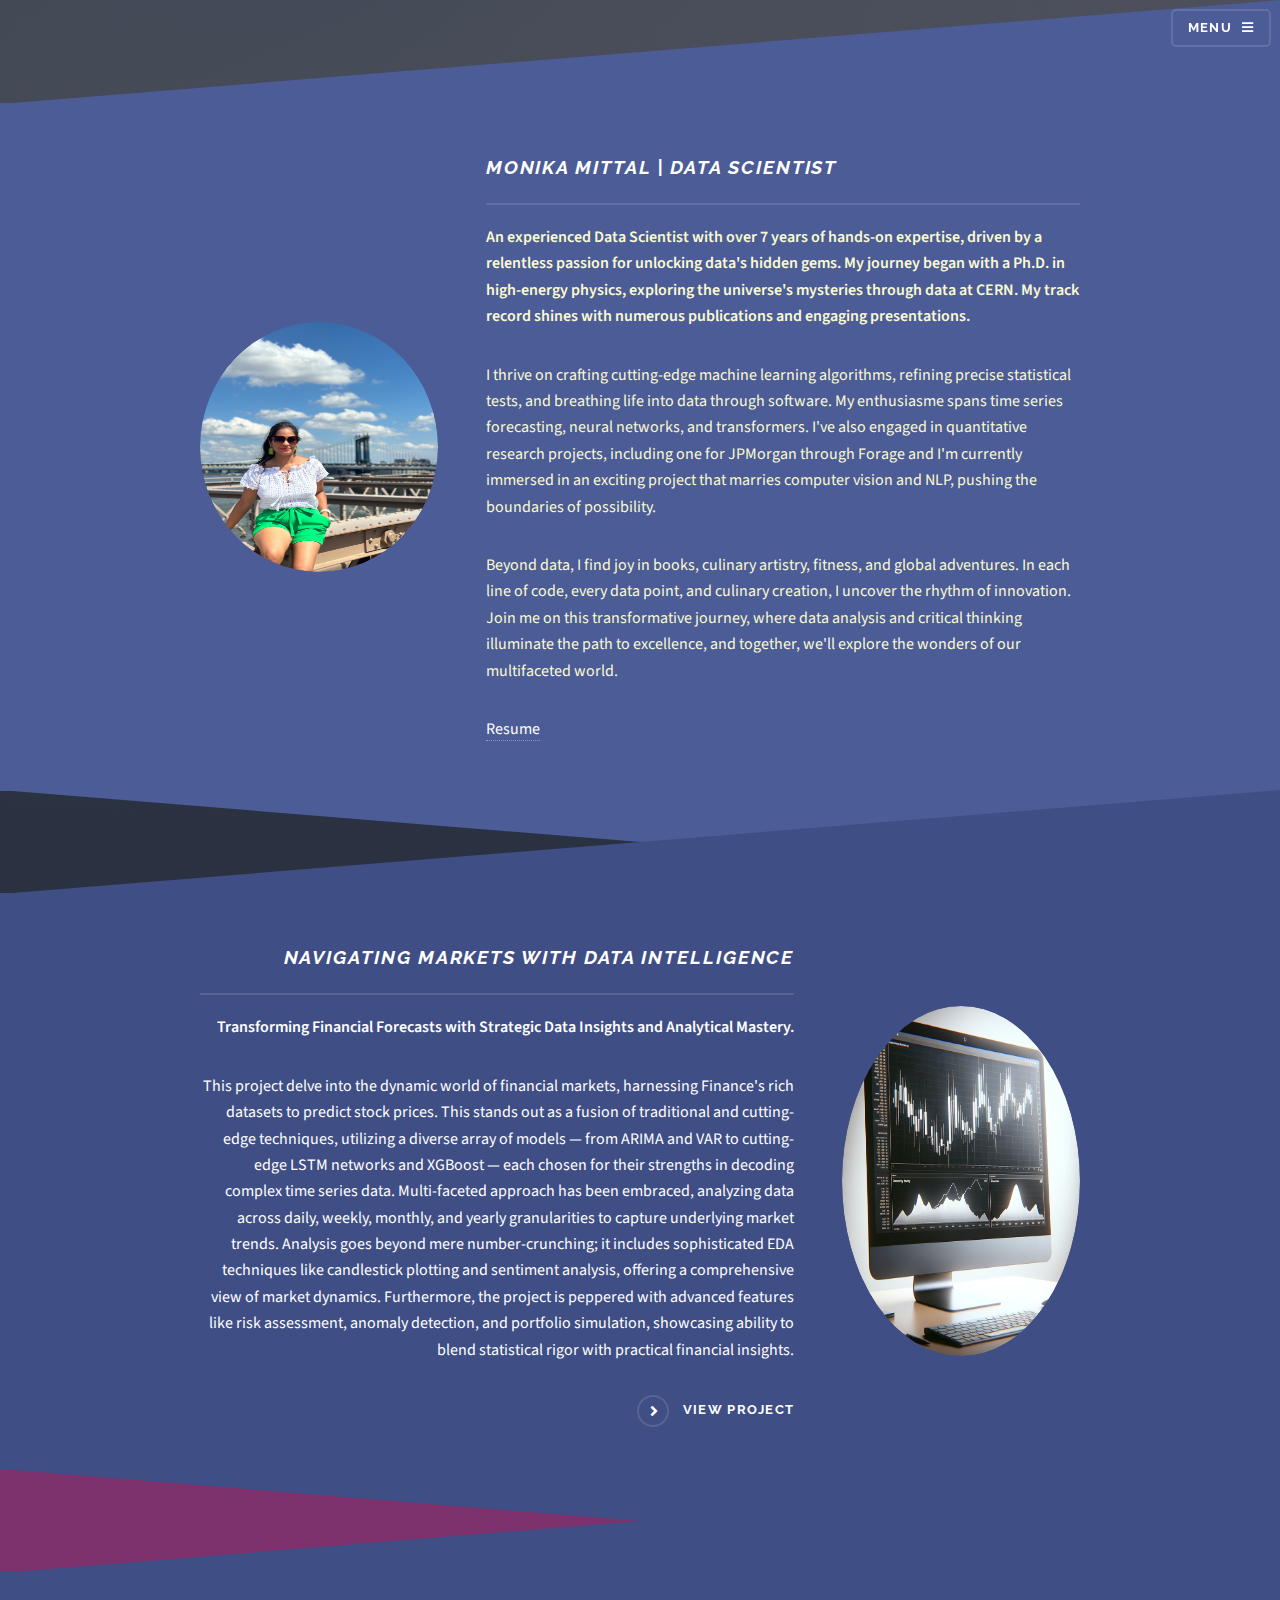
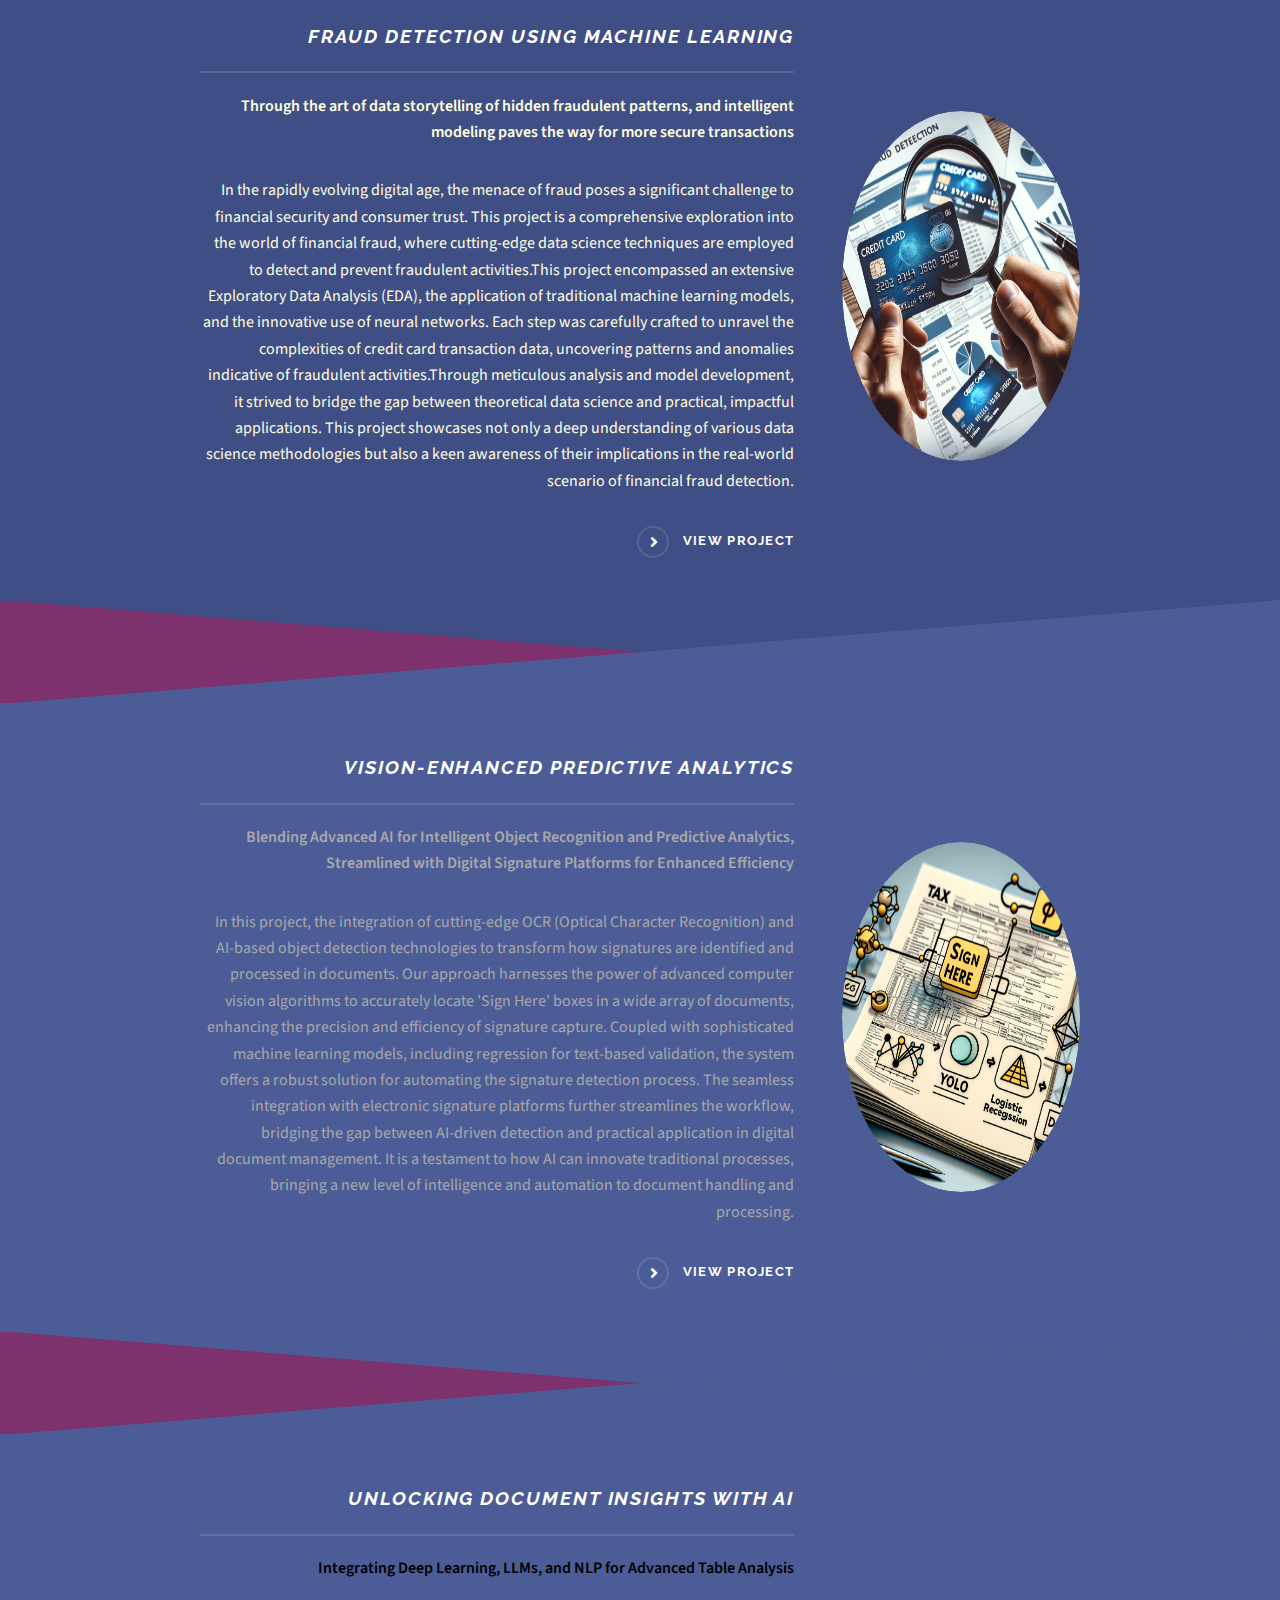
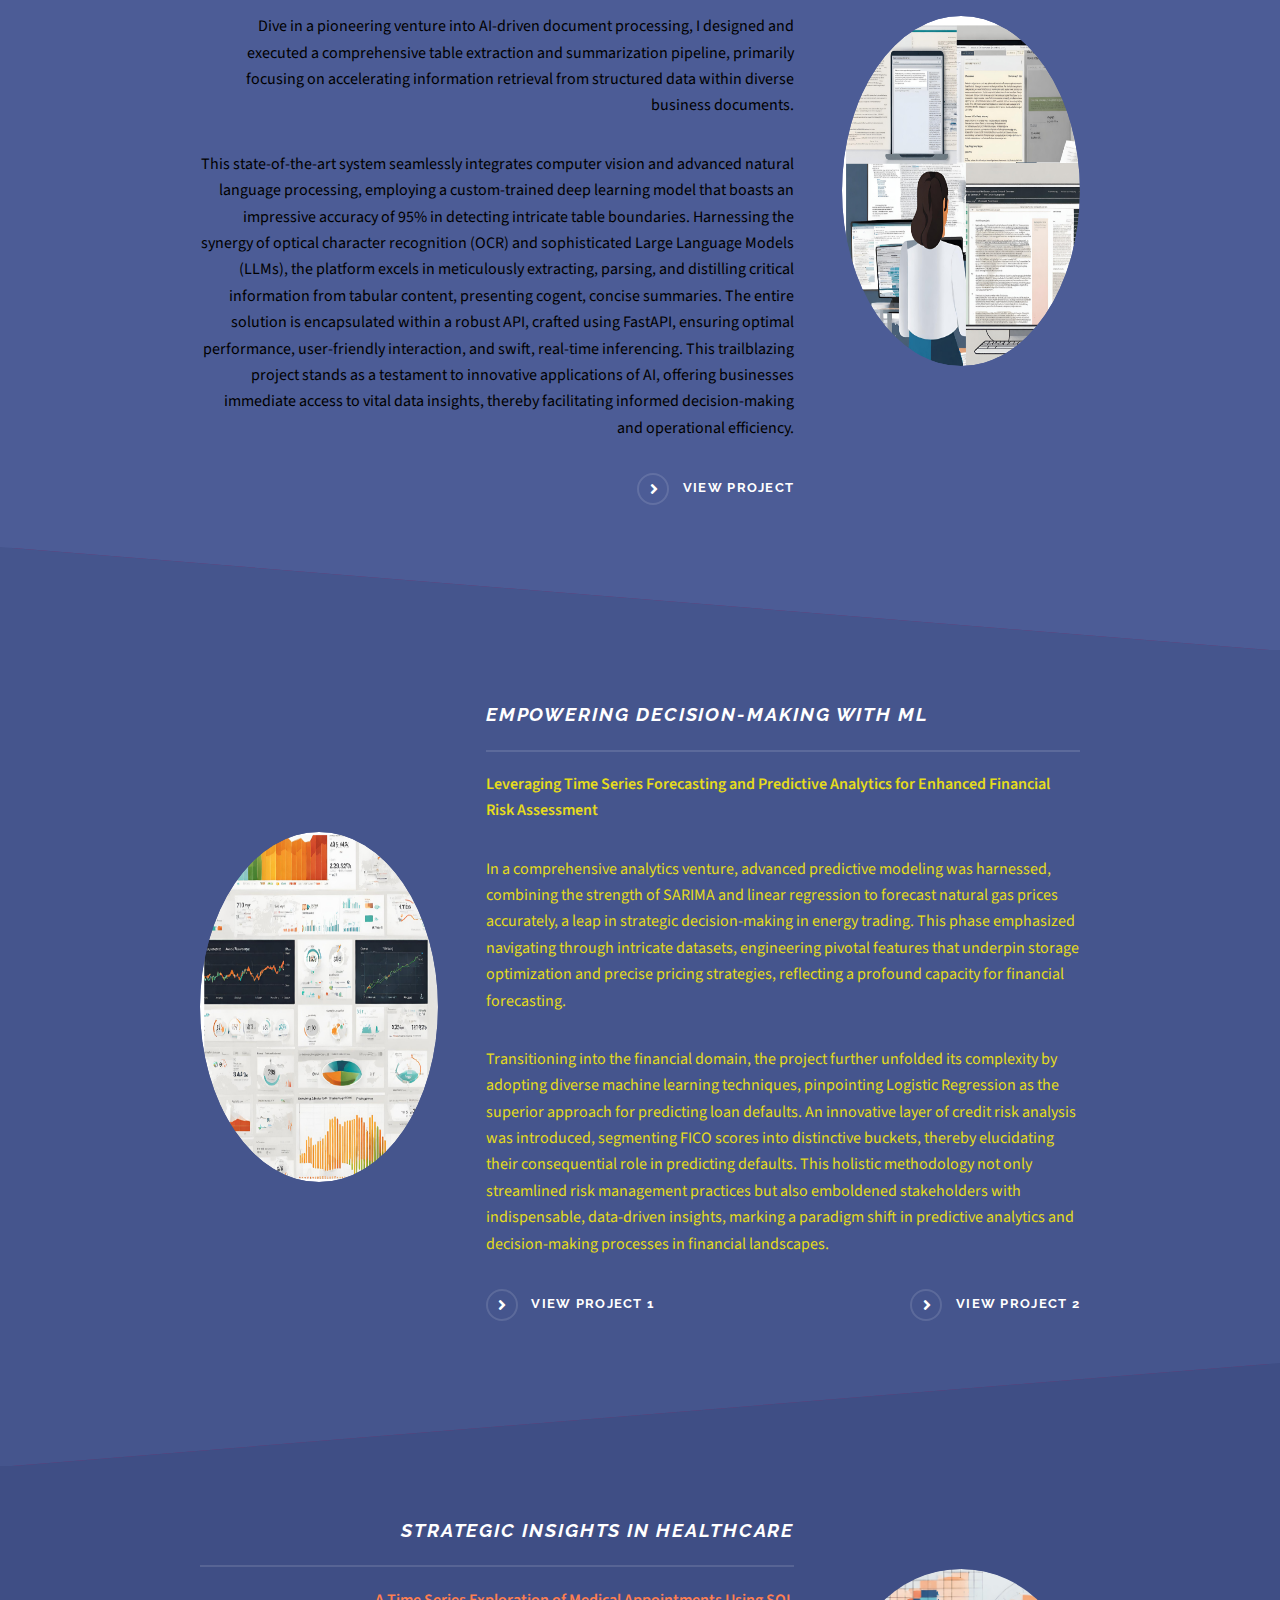
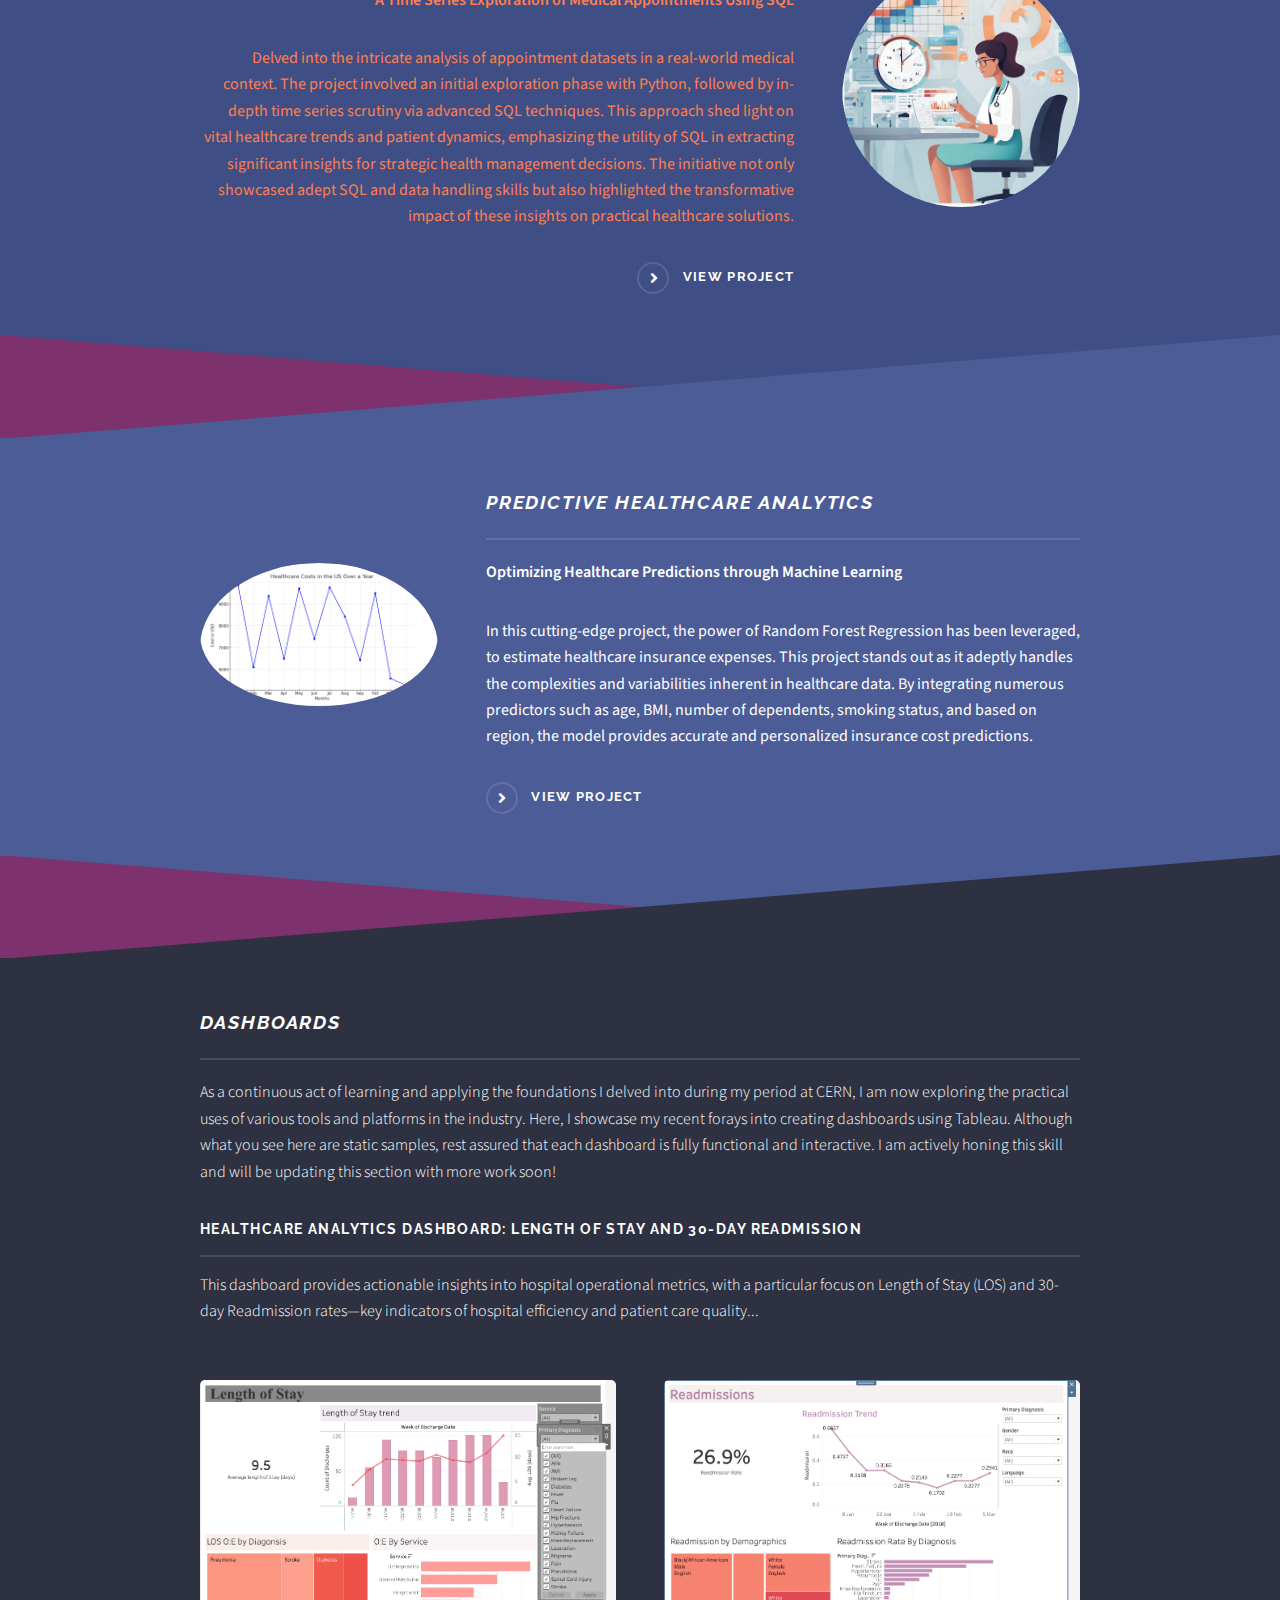
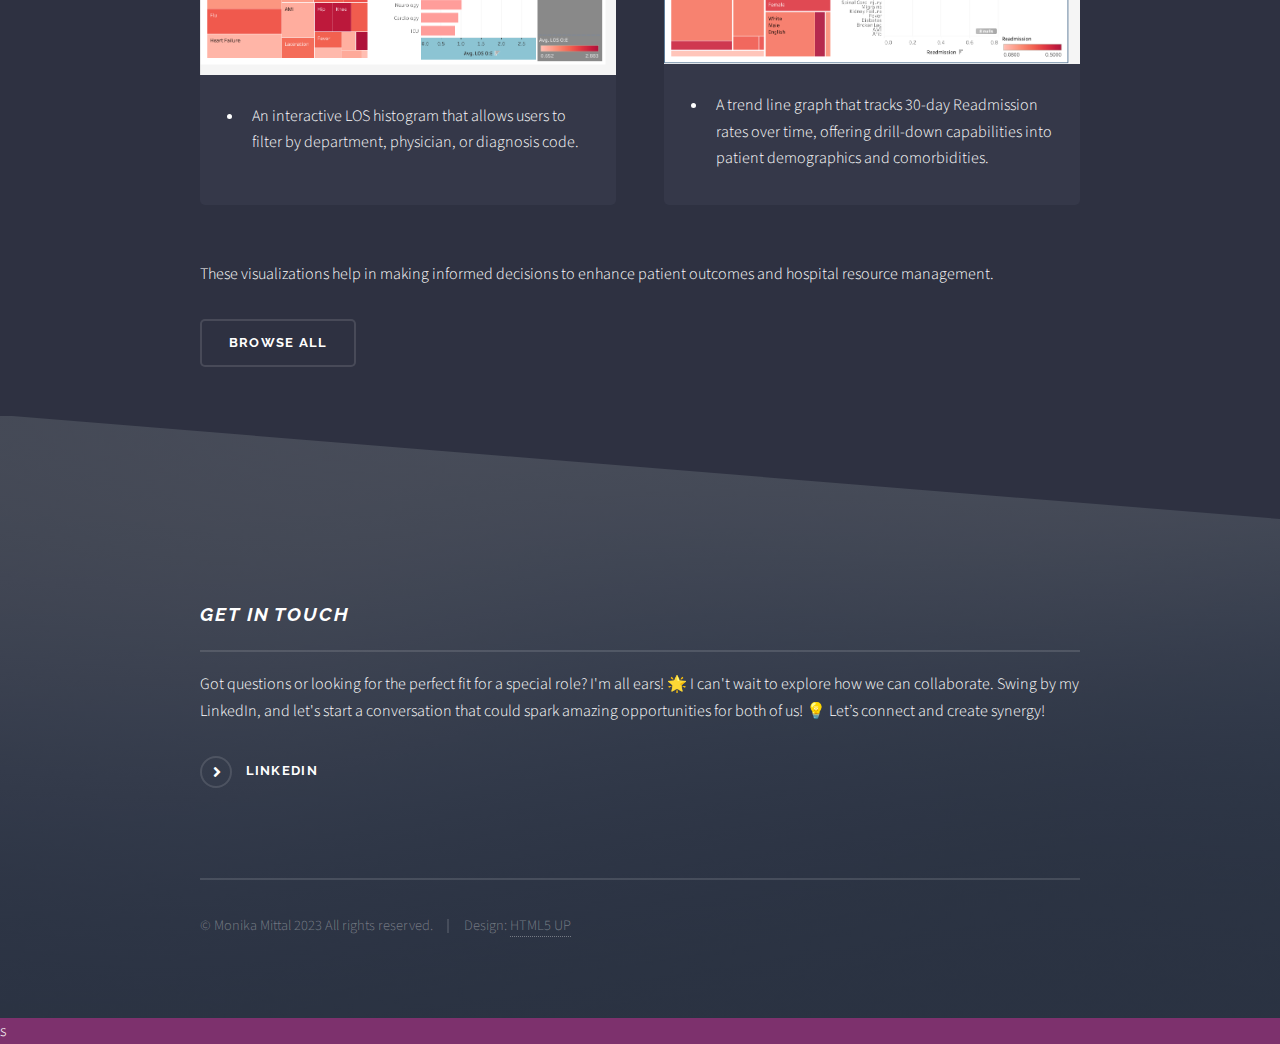
<file: index.html>
<!DOCTYPE HTML>
<!--
	Solid State by HTML5 UP
	html5up.net | @ajlkn
	Free for personal and commercial use under the CCA 3.0 license (html5up.net/license)
-->
<html>
	<head>
		<title> Monika Mittal Porfolio</title>
		<meta charset="utf-8" />
		<meta name="viewport" content="width=device-width, initial-scale=1, user-scalable=no" />
		<link rel="stylesheet" href="assets/css/main.css" />
		<noscript><link rel="stylesheet" href="assets/css/noscript.css" /></noscript>
	</head>
	<body class="is-preload">

		<!-- Page Wrapper -->
			<div id="page-wrapper">

				<!-- Header -->
					<header id="header" class="alt">
						<h1><a href="index.html">Solid State</a></h1>
						<nav>
							<a href="#menu">Menu</a>
						</nav>
					</header>

				<!-- Menu -->
					<nav id="menu">
						<div class="inner">
							<h2>Menu</h2>
							<ul class="links">
								<li><a href="index.html">Home</a></li>
								<li><a href="Yolov8.html">Artificial Intelligence</a></li>
								<li><a href="PredictPrice_JP.html">Supervised Learning and Model Building</a></li>
								<li><a href="fraudcreditcarddetection_EDA.html">Imbalanced Learning and ML & NN</a></li>
								<li><a href="PredictPrice_JP.html">Time series forecasting</a></li>
								<li><a href="Price_Forecast.html">Time series forecasting</a></li>
								<li><a href="TSHC.pdf">Exploratory data analysis using SQL</a></li>
							</ul>
							<a href="#" class="close">Close</a>
						</div>
					</nav>

				<!-- Banner -->

				<section id="intro" class="wrapper spotlight style1">
				<div class="inner">
				    <a class="image"><img src="images/Monika.jpg" alt="Monika Mittal" width="250" height="250"/></a> 
				    <div class="content">
				          <h2 class="major" >Monika Mittal | Data Scientist</h2>
					  <p>An experienced Data Scientist with over 7 years of hands-on expertise, driven by a relentless passion for unlocking data's hidden gems. My journey began with a Ph.D. in high-energy physics, exploring the universe's mysteries through data at CERN. My track record shines with numerous publications and engaging presentations.</p>
					  <p>I thrive on crafting cutting-edge machine learning algorithms, refining precise statistical tests, and breathing life into data through software. My enthusiasme spans time series forecasting, neural networks, and transformers. I've also engaged in quantitative research projects, including one for JPMorgan through Forage and I'm currently immersed in an exciting project that marries computer vision and NLP, pushing the boundaries of possibility.</p>
					  <p>Beyond data, I find joy in books, culinary artistry, fitness, and global adventures. In each line of code, every data point, and culinary creation, I uncover the rhythm of innovation.                   
					  Join me on this transformative journey, where data analysis and critical thinking illuminate the path to excellence, and together, we'll explore the wonders of our multifaceted world.</p>
					  <p><a href="images/Monika_Resume.pdf" target="_blank">Resume</a></p>

			            </div>
				 </div> 
			         </section>		





				<!-- Wrapper -->
					<section id="wrapper">
					  <!-- Credit Fraud -->
                                                        <section id="seven" class="wrapper spotlight style3">
                                                               <div class="inner">
                                                                        <a href="Price_Forecast.html" class="image"><img src="images/image_s.png" width="250" height="350" alt="Time series forecasting" /></a>
                                                                        <div class="content">
                                                                                <h2 class="major">Navigating Markets with Data Intelligence</h2>
										<p> Transforming Financial Forecasts with Strategic Data Insights and Analytical Mastery.</p>
<p>This project delve into the dynamic world of financial markets, harnessing  Finance's rich datasets to predict stock prices. This stands out as a fusion of traditional and cutting-edge techniques, utilizing a diverse array of models — from ARIMA and VAR to cutting-edge LSTM networks and XGBoost — each chosen for their strengths in decoding complex time series data. Multi-faceted approach has been embraced, analyzing data across daily, weekly, monthly, and yearly granularities to capture underlying market trends. Analysis goes beyond mere number-crunching; it includes sophisticated EDA techniques like candlestick plotting and sentiment analysis, offering a comprehensive view of market dynamics. Furthermore, the project is peppered with advanced features like risk assessment, anomaly detection, and portfolio simulation, showcasing ability to blend statistical rigor with practical financial insights.
</p>
                                                                               <a href="Price_Forecast.html" class="special">View Project</a>
									</div>
                                                                </div>
                                                        </section>




				<!-- Wrapper -->

				<!-- Wrapper -->
					<section id="wrapper">
					  <!-- Credit Fraud -->
                                                        <section id="one" class="wrapper spotlight style3">
                                                               <div class="inner">
                                                                        <a href="fraudcreditcarddetection_EDA.html " class="image"><img src="images/image_f.png" width="250" height="350" alt="Machine Learning & Nueral Networks" /></a>
                                                                        <div class="content">
                                                                                <h2 class="major">Fraud Detection Using Machine Learning</h2>
										<p> Through the art of data storytelling of hidden fraudulent patterns, and intelligent modeling paves the way for more secure transactions</p>
										<p> In the rapidly evolving digital age, the menace of fraud poses a significant challenge to financial security and consumer trust. This project is a comprehensive exploration into the world of financial fraud, where cutting-edge data science techniques are employed to detect and prevent fraudulent activities.This project encompassed an extensive Exploratory Data Analysis (EDA), the application of traditional machine learning models, and the innovative use of neural networks. Each step was carefully crafted to unravel the complexities of credit card transaction data, uncovering patterns and anomalies indicative of fraudulent activities.Through meticulous analysis and model development, it strived to bridge the gap between theoretical data science and practical, impactful applications. This project showcases not only a deep understanding of various data science methodologies but also a keen awareness of their implications in the real-world scenario of financial fraud detection.


</p>
                                                                               <a href="fraudcreditcarddetection_EDA.html" class="special">View Project</a>
									</div>
                                                                </div>
                                                        </section>




				<!-- Wrapper -->






				<!-- Wrapper -->
					<section id="wrapper">
					  <!-- Ocne -->
                                                        <section id="two" class="wrapper spotlight style1">
                                                               <div class="inner">
                                                                        <a href="Yolov8.html" class="image"><img src="images/table4.png" width="250" height="350" alt="Artificial Intelligence" /></a>
                                                                        <div class="content">
                                                                                <h2 class="major">Vision-Enhanced Predictive Analytics</h2>
										<p> Blending Advanced AI for Intelligent Object Recognition and Predictive Analytics, Streamlined with Digital Signature Platforms for Enhanced Efficiency</p>

										<p> In this project, the integration of cutting-edge OCR (Optical Character Recognition) and AI-based object detection technologies to transform how signatures are identified and processed in documents. Our approach harnesses the power of advanced computer vision algorithms to accurately locate 'Sign Here' boxes in a wide array of documents, enhancing the precision and efficiency of signature capture. Coupled with sophisticated machine learning models, including regression for text-based validation, the system offers a robust solution for automating the signature detection process. The seamless integration with electronic signature platforms  further streamlines the workflow, bridging the gap between AI-driven detection and practical application in digital document management. It is a testament to how AI can innovate traditional processes, bringing a new level of intelligence and automation to document handling and processing.
</p>
                                                                               <a href="Yolov8.html" class="special">View Project</a>
									</div>
                                                                </div>
                                                        </section>




				<!-- Wrapper -->
					<section id="wrapper">
					  <!-- Ocne 1-->
                                                        <section id="three" class="wrapper spotlight style1">
                                                               <div class="inner">
                                                                        <a href="Yolov8.html" class="image"><img src="images/table3.png" width="250" height="350" alt="Artificial Intelligence" /></a>
                                                                        <div class="content">
                                                                                <h2 class="major">Unlocking Document Insights with AI</h2>
										<p> Integrating Deep Learning, LLMs, and NLP for Advanced Table Analysis</p>

                                                                               <p>Dive in a pioneering venture into AI-driven document processing, I designed and executed a comprehensive table extraction and summarization pipeline, primarily focusing on accelerating information retrieval from structured data within diverse business documents.
									       <p>This state-of-the-art system seamlessly integrates computer vision and advanced natural language processing, employing a custom-trained deep learning model that boasts an impressive accuracy of 95% in detecting intricate table boundaries. Harnessing the synergy of optical character recognition (OCR) and sophisticated Large Language Models (LLMs), the platform excels in meticulously extracting, parsing, and distilling critical information from tabular content, presenting cogent, concise summaries. The entire solution is encapsulated within a robust API, crafted using FastAPI, ensuring optimal performance, user-friendly interaction, and swift, real-time inferencing. This trailblazing project stands as a testament to innovative applications of AI, offering businesses immediate access to vital data insights, thereby facilitating informed decision-making and operational efficiency.</p>		  
                                                                               <a href="Yolov8.html" class="special">View Project</a>
									</div>
                                                                </div>
                                                        </section>

			                            <!-- Two -->
							<section id="four" class="wrapper alt spotlight style2">
								<div class="inner">
									<a href="PredictPrice_JP.html" class="image"><img src="images/Forcast.png" width="250" height="350" alt="Time series forecasting" /></a>
									<div class="content">
										<h2 class="major">Empowering Decision-Making with ML</h2>
										<p>Leveraging Time Series Forecasting and Predictive Analytics for Enhanced Financial Risk Assessment</p>
										<p>In a comprehensive analytics venture, advanced predictive modeling was harnessed, combining the strength of SARIMA and linear regression to forecast natural gas prices accurately, a leap in strategic decision-making in energy trading. This phase emphasized navigating through intricate datasets, engineering pivotal features that underpin storage optimization and precise pricing strategies, reflecting a profound capacity for financial forecasting.</p>
										<p> Transitioning into the financial domain, the project further unfolded its complexity by adopting diverse machine learning techniques, pinpointing Logistic Regression as the superior approach for predicting loan defaults. An innovative layer of credit risk analysis was introduced, segmenting FICO scores into distinctive buckets, thereby elucidating their consequential role in predicting defaults. This holistic methodology not only streamlined risk management practices but also emboldened stakeholders with indispensable, data-driven insights, marking a paradigm shift in predictive analytics and decision-making processes in financial landscapes.</p>

										<div style="display: flex; justify-content: space-between;">
										  <a href="PredictPrice_JP.html" target="_blank" class="special">View Project 1</a>
										  <a href="PredictPrice_JP2.html" target="_blank" class="special">View Project 2</a>
</div>
									</div>
								</div>
							</section>

						<!-- Three -->
							<section id="five" class="wrapper spotlight style3">
								<div class="inner">
									<a href="TSHC.pdf" class="image"><img src="images/HC.png" alt="" />SQL</a>
									<div class="content">
									  <h2 class="major">Strategic Insights in Healthcare</h2>
									  <p> A Time Series Exploration of Medical Appointments Using SQL</p>
									  <p>Delved into the intricate analysis of appointment datasets in a real-world medical context. The project involved an initial exploration phase with Python, followed by in-depth time series scrutiny via advanced SQL techniques. This approach shed light on vital healthcare trends and patient dynamics, emphasizing the utility of SQL in extracting significant insights for strategic health management decisions. The initiative not only showcased adept SQL and data handling skills but also highlighted the transformative impact of these insights on practical healthcare solutions. </p>
									
										<a href="TSHC.pdf" class="special">View Project</a>
									</div>
								</div>
							</section>

<!-- Three -->
							<section id="seven" class="wrapper spotlight style1">
								<div class="inner">
									<a href="HeathCarePricePrediction.html" class="image"><img src="images/HC_1.png" alt="" />ML</a>
									<div class="content">
									  <h2 class="major">Predictive Healthcare Analytics</h2>
									  <p> Optimizing Healthcare Predictions through Machine Learning</p>
						<p>In this cutting-edge project, the power of Random Forest Regression has been leveraged, to estimate healthcare insurance expenses. This project stands out as it adeptly handles the complexities and variabilities inherent in healthcare data. By integrating numerous predictors such as age, BMI, number of dependents, smoking status, and based on region, the model provides accurate and personalized insurance cost predictions. </p>
<a href="HeathCarePricePrediction.html" class="special">View Project
</a>
									</div>
								</div>
							</section>


							<!-- Five -->
                                                        <section id="six" class="wrapper style1">
                                                                <div class="inner">

			
								  <h2 class="major">Dashboards</h2>
								  <p>As a continuous act of learning and applying the foundations I delved into during my period at CERN, I am now exploring the practical uses of various tools and platforms in the industry. Here, I showcase my recent forays into creating dashboards using Tableau. Although what you see here are static samples, rest assured that each dashboard is fully functional and interactive. I am actively honing this skill and will be updating this section with more work soon!</p>
								  <h3 class="major">Healthcare Analytics Dashboard: Length of Stay and 30-Day Readmission</h3>
								  <p>This dashboard provides actionable insights into hospital operational metrics, with a particular focus on Length of Stay (LOS) and 30-day Readmission rates—key indicators of hospital efficiency and patient care quality...</p>

								  <section class="features" style="display: flex; justify-content: space-between;">
								    <article style="flex: 1; max-width: 50%;">
								      <a href="images/LOS.png" class="image"><img src="images/LOS.png" alt="Length of Stay Dashboard" style="width: 100%; height: auto;"/></a>
								      <ul>
									<li>An interactive LOS histogram that allows users to filter by department, physician, or diagnosis code.</li>
								      </ul>
								    </article>
								    <article style="flex: 1; max-width: 50%;">
								      <a href="images/Readmission.png" class="image"><img src="images/Readmission.png" alt="30-Day Readmission Rate Dashboard" style="width: 100%; height: auto;"/></a>
								      <ul>
									<li>A trend line graph that tracks 30-day Readmission rates over time, offering drill-down capabilities into patient demographics and comorbidities.</li>
								      </ul>
								    </article>
								  </section>
								  <p>These visualizations help in making informed decisions to enhance patient outcomes and hospital resource management.</p>
								  <ul class="actions">
								    <li><a href="#" class="button">Browse All</a></li>
								  </ul>
							</section>

				<!-- Footer -->
					<section id="footer">
						<div class="inner">
							<h2 class="major">Get in touch</h2>
							<p>Got questions or looking for the perfect fit for a special role? I'm all ears! 🌟 I can't wait to explore how we can collaborate. Swing by my LinkedIn, and let's start a conversation that could spark amazing opportunities for both of us! 💡 Let’s connect and create synergy!</p>
							<a href="https://www.linkedin.com/in/drmonikamittal/" class="special">Linkedin</a>
							<ul class="copyright">
								<li>&copy; Monika Mittal 2023 All rights reserved.</li><li>Design: <a href="http://html5up.net">HTML5 UP</a></li>
							</ul>
						</div>
					</section>

			</div>s

		<!-- Scripts -->
			<script src="assets/js/jquery.min.js"></script>
			<script src="assets/js/jquery.scrollex.min.js"></script>
			<script src="assets/js/browser.min.js"></script>
			<script src="assets/js/breakpoints.min.js"></script>
			<script src="assets/js/util.js"></script>
			<script src="assets/js/main.js"></script>
			<script src="multiLinkOpener.js"></script>

	</body>
</html>
</file>
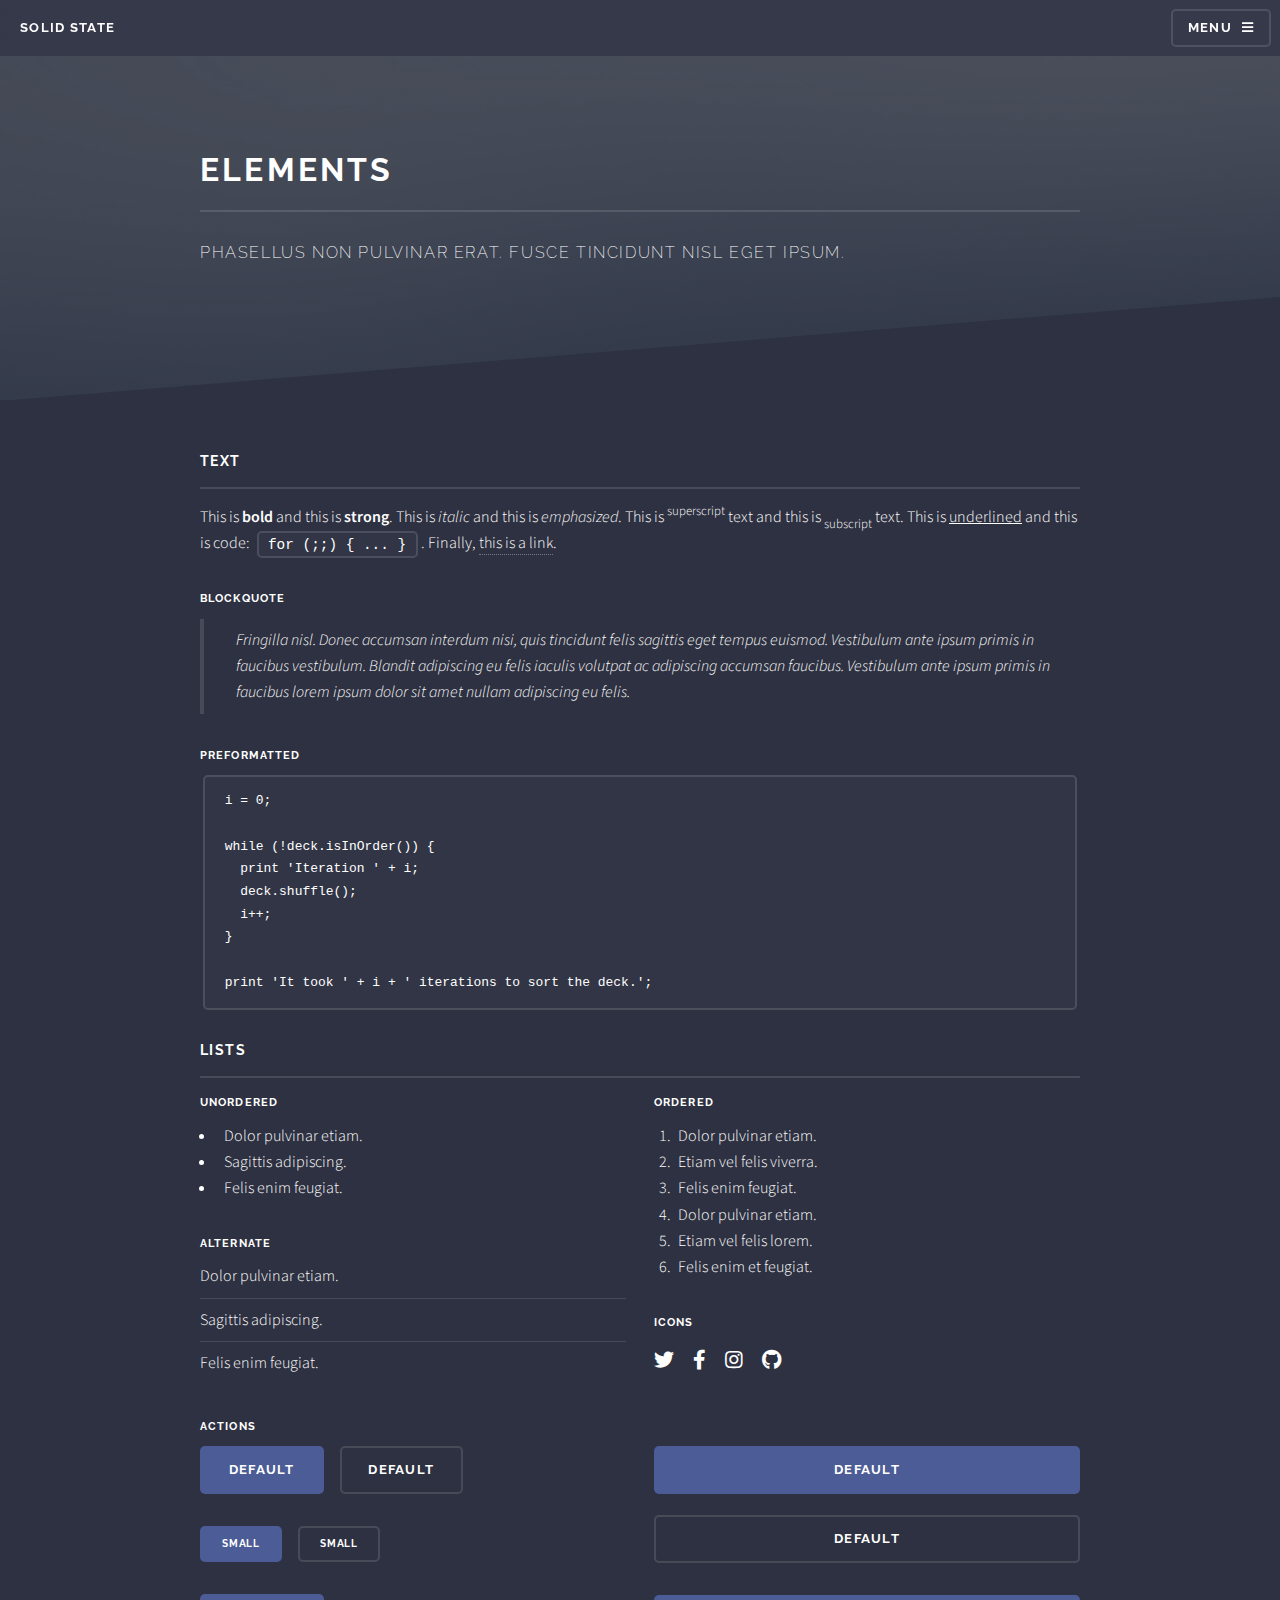
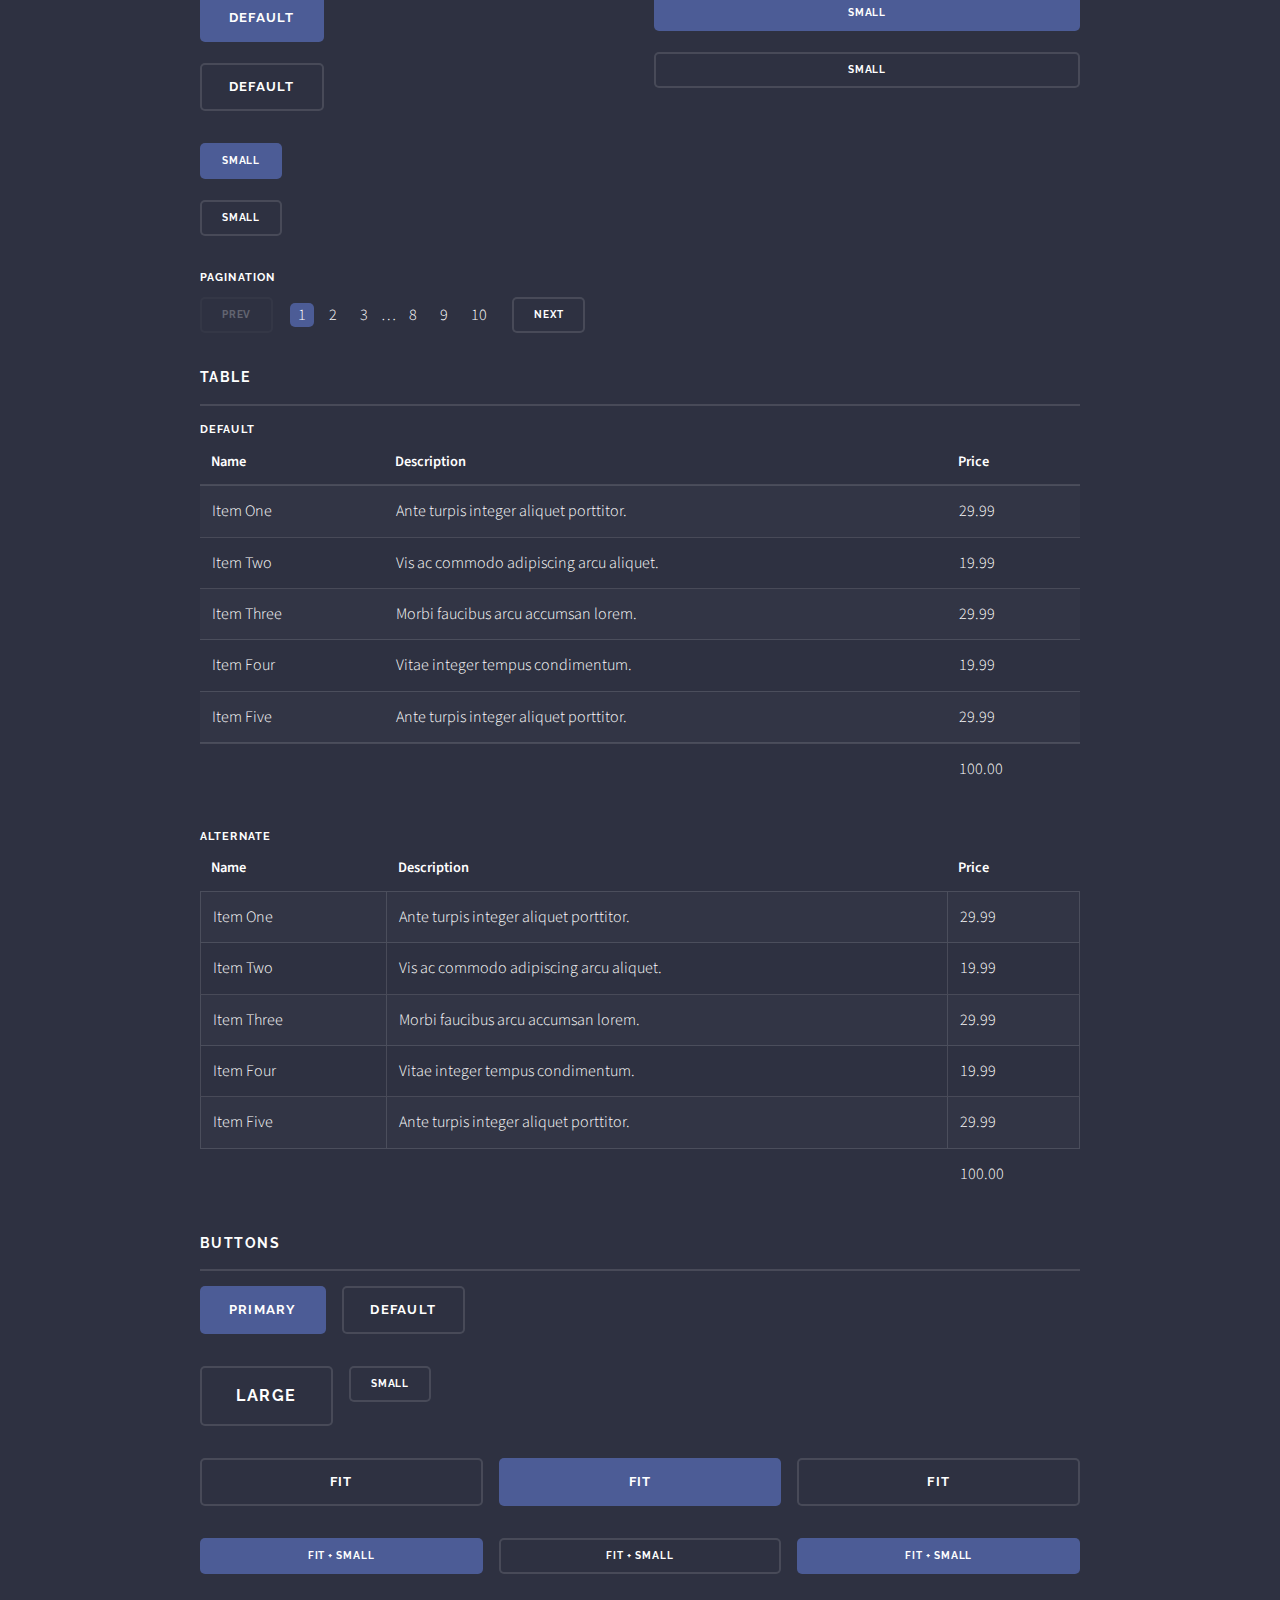
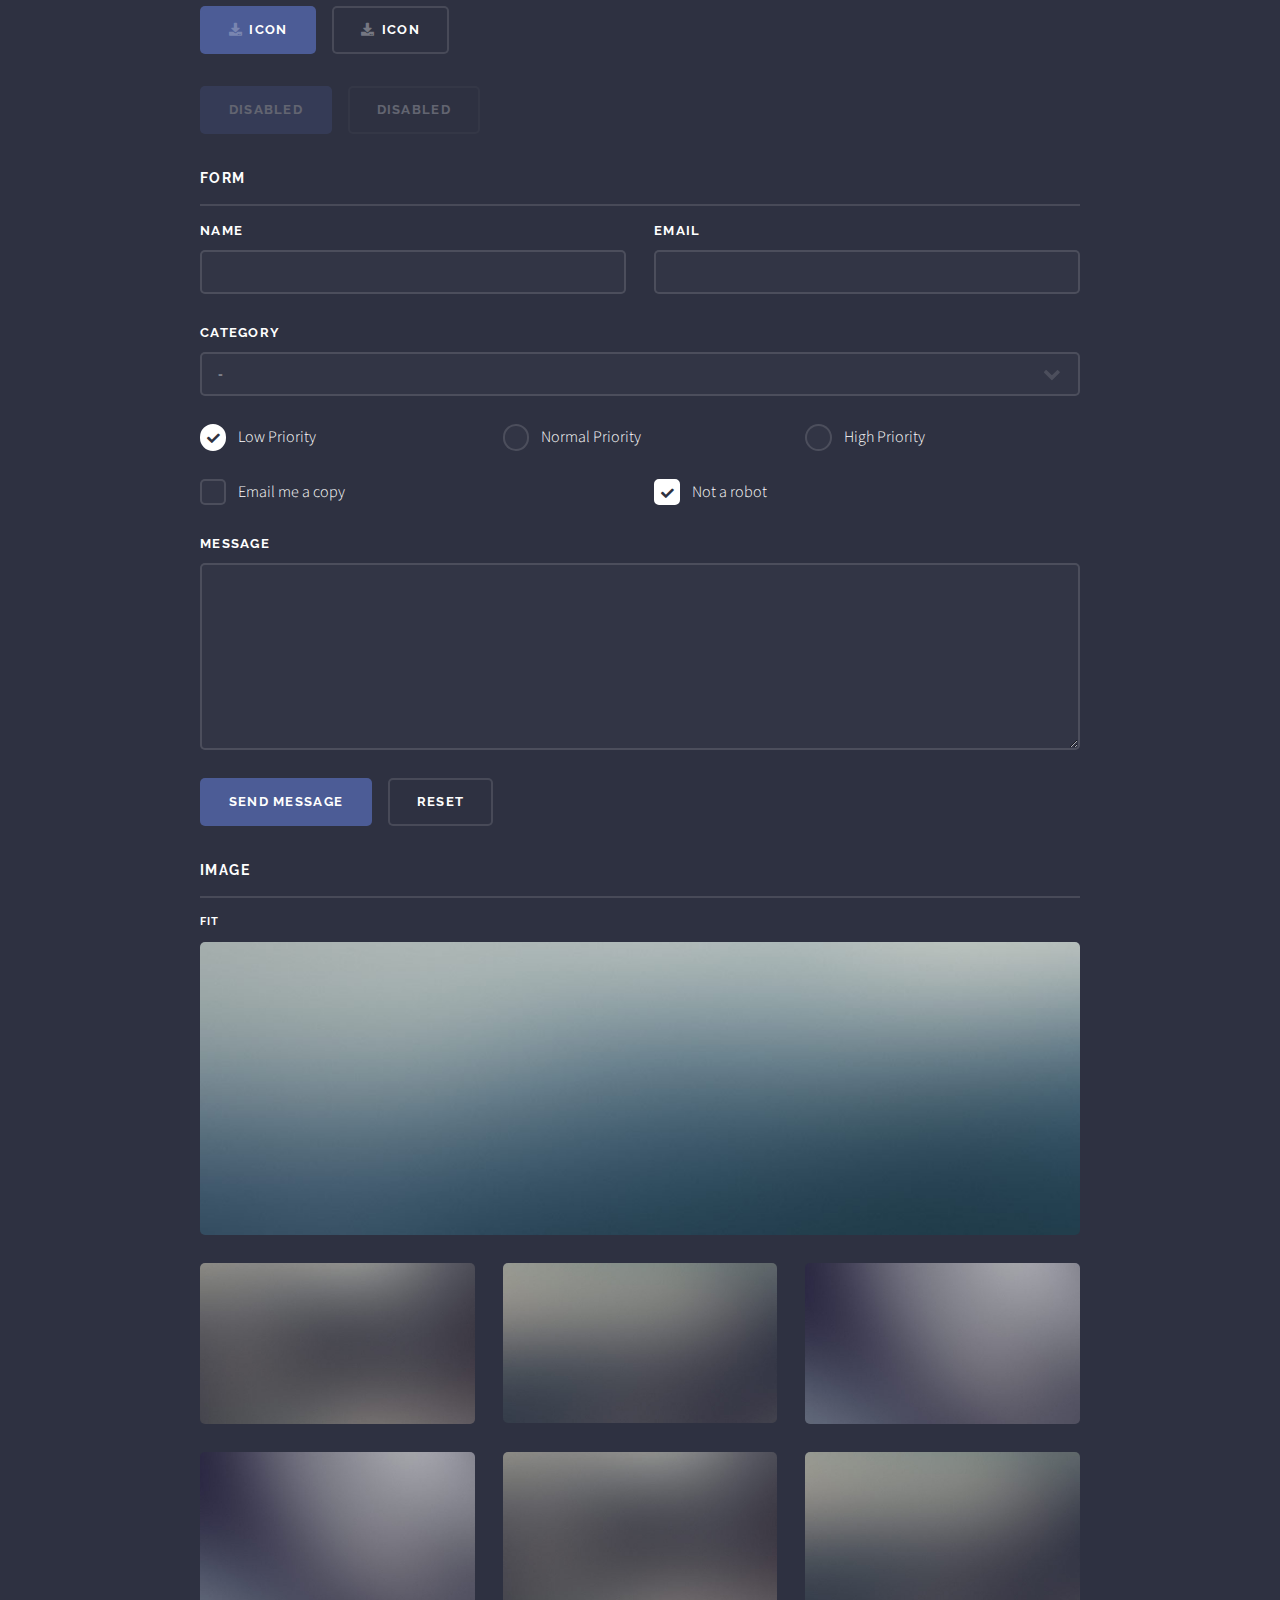
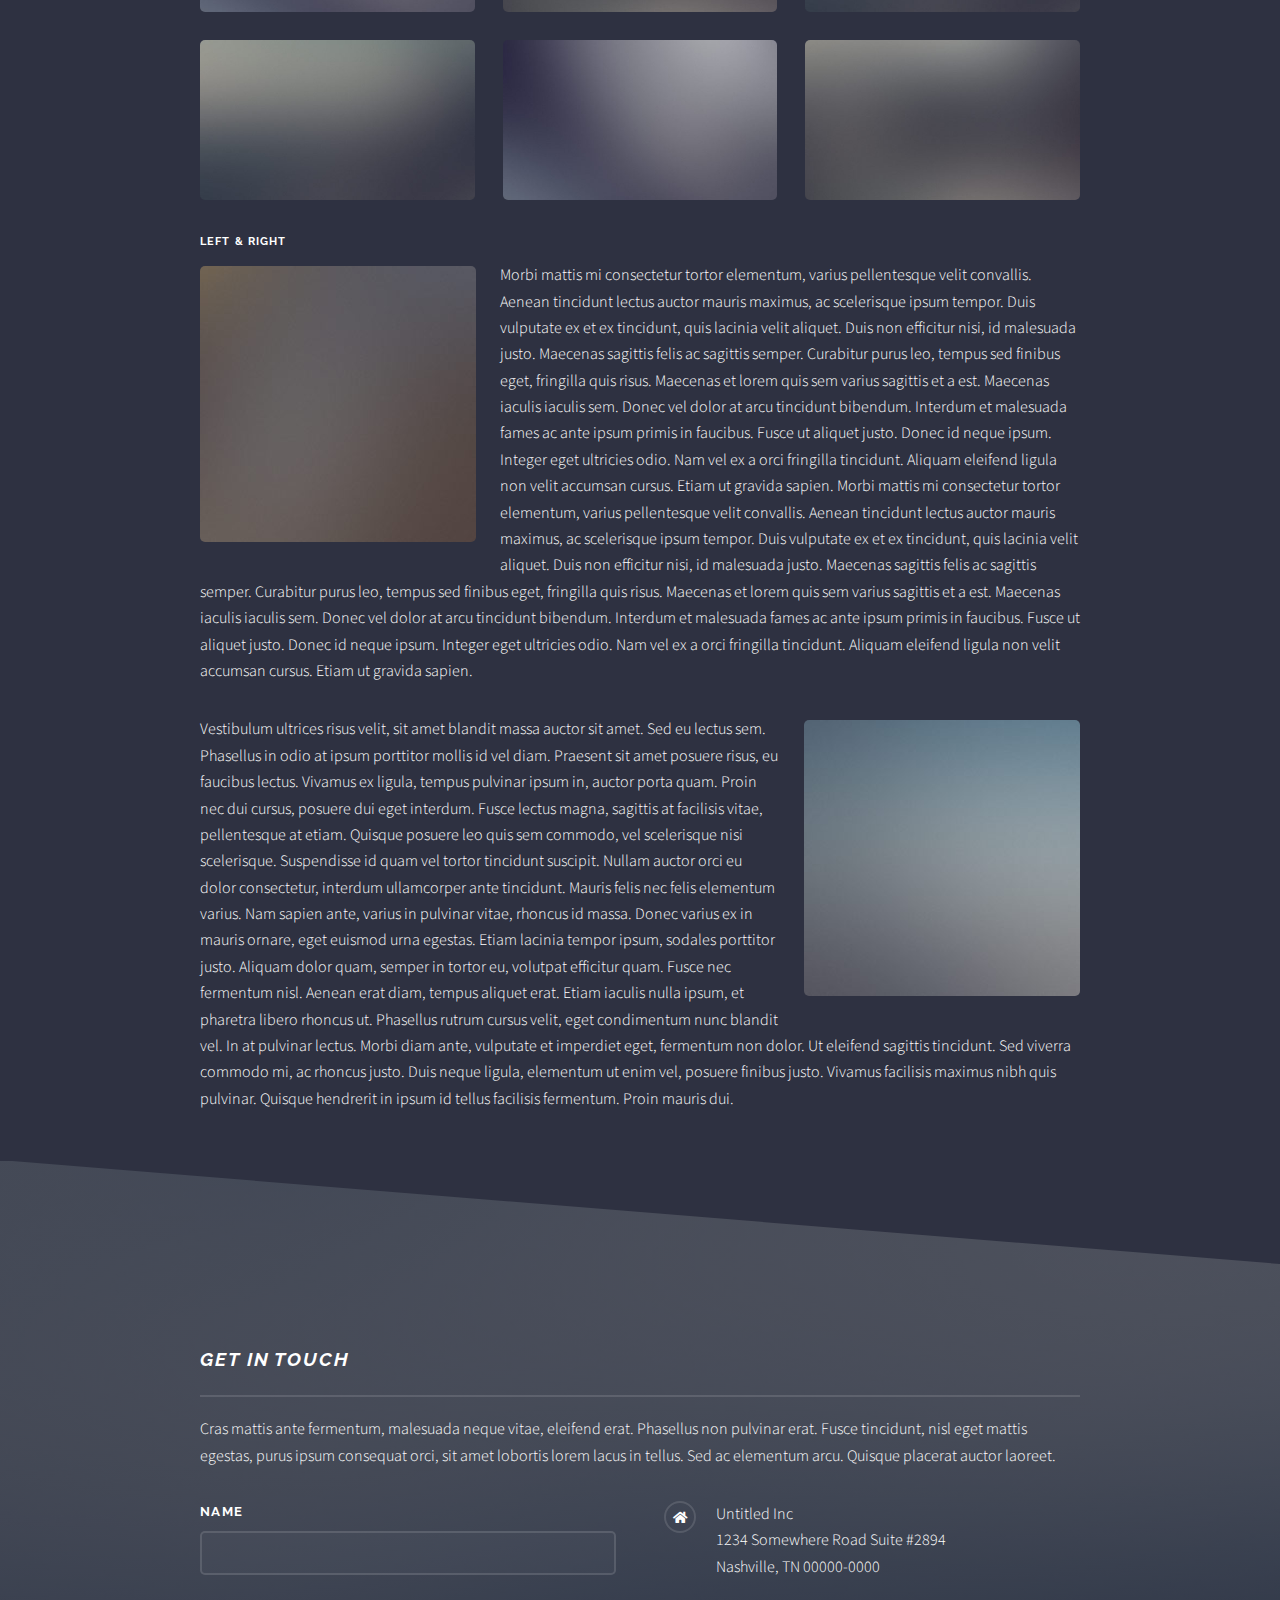
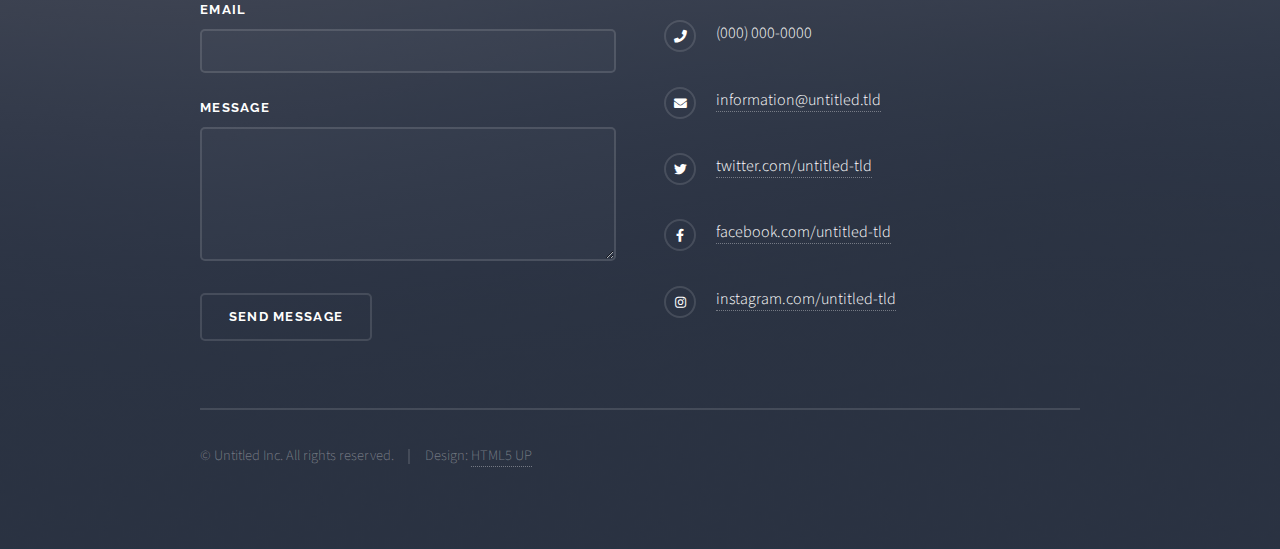
<file: elements.html>
<!DOCTYPE HTML>
<!--
	Solid State by HTML5 UP
	html5up.net | @ajlkn
	Free for personal and commercial use under the CCA 3.0 license (html5up.net/license)
-->
<html>
	<head>
		<title>Elements - Solid State by HTML5 UP</title>
		<meta charset="utf-8" />
		<meta name="viewport" content="width=device-width, initial-scale=1, user-scalable=no" />
		<link rel="stylesheet" href="assets/css/main.css" />
		<noscript><link rel="stylesheet" href="assets/css/noscript.css" /></noscript>
	</head>
	<body class="is-preload">

		<!-- Page Wrapper -->
			<div id="page-wrapper">

				<!-- Header -->
					<header id="header">
						<h1><a href="index.html">Solid State</a></h1>
						<nav>
							<a href="#menu">Menu</a>
						</nav>
					</header>

				<!-- Menu -->
					<nav id="menu">
						<div class="inner">
							<h2>Menu</h2>
							<ul class="links">
								<li><a href="index.html">Home</a></li>
								<li><a href="generic.html">Generic</a></li>
								<li><a href="elements.html">Elements</a></li>
								<li><a href="#">Log In</a></li>
								<li><a href="#">Sign Up</a></li>
							</ul>
							<a href="#" class="close">Close</a>
						</div>
					</nav>

				<!-- Wrapper -->
					<section id="wrapper">
						<header>
							<div class="inner">
								<h2>Elements</h2>
								<p>Phasellus non pulvinar erat. Fusce tincidunt nisl eget ipsum.</p>
							</div>
						</header>

						<!-- Content -->
							<div class="wrapper">
								<div class="inner">

									<section>
										<h3 class="major">Text</h3>
										<p>This is <b>bold</b> and this is <strong>strong</strong>. This is <i>italic</i> and this is <em>emphasized</em>.
										This is <sup>superscript</sup> text and this is <sub>subscript</sub> text.
										This is <u>underlined</u> and this is code: <code>for (;;) { ... }</code>. Finally, <a href="#">this is a link</a>.</p>
										<h4>Blockquote</h4>
										<blockquote>Fringilla nisl. Donec accumsan interdum nisi, quis tincidunt felis sagittis eget tempus euismod. Vestibulum ante ipsum primis in faucibus vestibulum. Blandit adipiscing eu felis iaculis volutpat ac adipiscing accumsan faucibus. Vestibulum ante ipsum primis in faucibus lorem ipsum dolor sit amet nullam adipiscing eu felis.</blockquote>
										<h4>Preformatted</h4>
										<pre><code>i = 0;

while (!deck.isInOrder()) {
  print 'Iteration ' + i;
  deck.shuffle();
  i++;
}

print 'It took ' + i + ' iterations to sort the deck.';</code></pre>
									</section>

									<section>
										<h3 class="major">Lists</h3>
										<div class="row">
											<div class="col-6 col-12-medium">
												<h4>Unordered</h4>
												<ul>
													<li>Dolor pulvinar etiam.</li>
													<li>Sagittis adipiscing.</li>
													<li>Felis enim feugiat.</li>
												</ul>
												<h4>Alternate</h4>
												<ul class="alt">
													<li>Dolor pulvinar etiam.</li>
													<li>Sagittis adipiscing.</li>
													<li>Felis enim feugiat.</li>
												</ul>
											</div>
											<div class="col-6 col-12-medium">
												<h4>Ordered</h4>
												<ol>
													<li>Dolor pulvinar etiam.</li>
													<li>Etiam vel felis viverra.</li>
													<li>Felis enim feugiat.</li>
													<li>Dolor pulvinar etiam.</li>
													<li>Etiam vel felis lorem.</li>
													<li>Felis enim et feugiat.</li>
												</ol>
												<h4>Icons</h4>
												<ul class="icons">
													<li><a href="#" class="icon brands fa-twitter"><span class="label">Twitter</span></a></li>
													<li><a href="#" class="icon brands fa-facebook-f"><span class="label">Facebook</span></a></li>
													<li><a href="#" class="icon brands fa-instagram"><span class="label">Instagram</span></a></li>
													<li><a href="#" class="icon brands fa-github"><span class="label">Github</span></a></li>
												</ul>
											</div>
										</div>
										<h4>Actions</h4>
										<div class="row">
											<div class="col-6 col-12-medium">
												<ul class="actions">
													<li><a href="#" class="button primary">Default</a></li>
													<li><a href="#" class="button">Default</a></li>
												</ul>
												<ul class="actions small">
													<li><a href="#" class="button primary small">Small</a></li>
													<li><a href="#" class="button small">Small</a></li>
												</ul>
												<ul class="actions stacked">
													<li><a href="#" class="button primary">Default</a></li>
													<li><a href="#" class="button">Default</a></li>
												</ul>
												<ul class="actions stacked small">
													<li><a href="#" class="button primary small">Small</a></li>
													<li><a href="#" class="button small">Small</a></li>
												</ul>
											</div>
											<div class="col-6 col-12-medium">
												<ul class="actions stacked">
													<li><a href="#" class="button primary fit">Default</a></li>
													<li><a href="#" class="button fit">Default</a></li>
												</ul>
												<ul class="actions stacked small">
													<li><a href="#" class="button primary small fit">Small</a></li>
													<li><a href="#" class="button small fit">Small</a></li>
												</ul>
											</div>
										</div>
										<h4>Pagination</h4>
										<ul class="pagination">
											<li><span class="button small disabled">Prev</span></li>
											<li><a href="#" class="page active">1</a></li>
											<li><a href="#" class="page">2</a></li>
											<li><a href="#" class="page">3</a></li>
											<li><span>&hellip;</span></li>
											<li><a href="#" class="page">8</a></li>
											<li><a href="#" class="page">9</a></li>
											<li><a href="#" class="page">10</a></li>
											<li><a href="#" class="button small">Next</a></li>
										</ul>
									</section>

									<section>
										<h3 class="major">Table</h3>
										<h4>Default</h4>
										<div class="table-wrapper">
											<table>
												<thead>
													<tr>
														<th>Name</th>
														<th>Description</th>
														<th>Price</th>
													</tr>
												</thead>
												<tbody>
													<tr>
														<td>Item One</td>
														<td>Ante turpis integer aliquet porttitor.</td>
														<td>29.99</td>
													</tr>
													<tr>
														<td>Item Two</td>
														<td>Vis ac commodo adipiscing arcu aliquet.</td>
														<td>19.99</td>
													</tr>
													<tr>
														<td>Item Three</td>
														<td> Morbi faucibus arcu accumsan lorem.</td>
														<td>29.99</td>
													</tr>
													<tr>
														<td>Item Four</td>
														<td>Vitae integer tempus condimentum.</td>
														<td>19.99</td>
													</tr>
													<tr>
														<td>Item Five</td>
														<td>Ante turpis integer aliquet porttitor.</td>
														<td>29.99</td>
													</tr>
												</tbody>
												<tfoot>
													<tr>
														<td colspan="2"></td>
														<td>100.00</td>
													</tr>
												</tfoot>
											</table>
										</div>

										<h4>Alternate</h4>
										<div class="table-wrapper">
											<table class="alt">
												<thead>
													<tr>
														<th>Name</th>
														<th>Description</th>
														<th>Price</th>
													</tr>
												</thead>
												<tbody>
													<tr>
														<td>Item One</td>
														<td>Ante turpis integer aliquet porttitor.</td>
														<td>29.99</td>
													</tr>
													<tr>
														<td>Item Two</td>
														<td>Vis ac commodo adipiscing arcu aliquet.</td>
														<td>19.99</td>
													</tr>
													<tr>
														<td>Item Three</td>
														<td> Morbi faucibus arcu accumsan lorem.</td>
														<td>29.99</td>
													</tr>
													<tr>
														<td>Item Four</td>
														<td>Vitae integer tempus condimentum.</td>
														<td>19.99</td>
													</tr>
													<tr>
														<td>Item Five</td>
														<td>Ante turpis integer aliquet porttitor.</td>
														<td>29.99</td>
													</tr>
												</tbody>
												<tfoot>
													<tr>
														<td colspan="2"></td>
														<td>100.00</td>
													</tr>
												</tfoot>
											</table>
										</div>
									</section>

									<section>
										<h3 class="major">Buttons</h3>
										<ul class="actions">
											<li><a href="#" class="button primary">Primary</a></li>
											<li><a href="#" class="button">Default</a></li>
										</ul>
										<ul class="actions">
											<li><a href="#" class="button large">Large</a></li>
											<li><a href="#" class="button small">Small</a></li>
										</ul>
										<ul class="actions fit">
											<li><a href="#" class="button fit">Fit</a></li>
											<li><a href="#" class="button primary fit">Fit</a></li>
											<li><a href="#" class="button fit">Fit</a></li>
										</ul>
										<ul class="actions fit small">
											<li><a href="#" class="button primary fit small">Fit + Small</a></li>
											<li><a href="#" class="button fit small">Fit + Small</a></li>
											<li><a href="#" class="button primary fit small">Fit + Small</a></li>
										</ul>
										<ul class="actions">
											<li><a href="#" class="button primary icon solid fa-download">Icon</a></li>
											<li><a href="#" class="button icon solid fa-download">Icon</a></li>
										</ul>
										<ul class="actions">
											<li><span class="button primary disabled">Disabled</span></li>
											<li><span class="button disabled">Disabled</span></li>
										</ul>
									</section>

									<section>
										<h3 class="major">Form</h3>
										<form method="post" action="#">
											<div class="row gtr-uniform">
												<div class="col-6 col-12-xsmall">
													<label for="demo-name">Name</label>
													<input type="text" name="demo-name" id="demo-name" value="" />
												</div>
												<div class="col-6 col-12-xsmall">
													<label for="demo-email">Email</label>
													<input type="email" name="demo-email" id="demo-email" value="" />
												</div>
												<div class="col-12">
													<label for="demo-category">Category</label>
													<select name="demo-category" id="demo-category">
														<option value="">-</option>
														<option value="1">Manufacturing</option>
														<option value="1">Shipping</option>
														<option value="1">Administration</option>
														<option value="1">Human Resources</option>
													</select>
												</div>
												<div class="col-4 col-12-small">
													<input type="radio" id="demo-priority-low" name="demo-priority" checked>
													<label for="demo-priority-low">Low Priority</label>
												</div>
												<div class="col-4 col-12-small">
													<input type="radio" id="demo-priority-normal" name="demo-priority">
													<label for="demo-priority-normal">Normal Priority</label>
												</div>
												<div class="col-4 col-12-small">
													<input type="radio" id="demo-priority-high" name="demo-priority">
													<label for="demo-priority-high">High Priority</label>
												</div>
												<div class="col-6 col-12-small">
													<input type="checkbox" id="demo-copy" name="demo-copy">
													<label for="demo-copy">Email me a copy</label>
												</div>
												<div class="col-6 col-12-small">
													<input type="checkbox" id="demo-human" name="demo-human" checked>
													<label for="demo-human">Not a robot</label>
												</div>
												<div class="col-12">
													<label for="demo-message">Message</label>
													<textarea name="demo-message" id="demo-message" rows="6"></textarea>
												</div>
												<div class="col-12">
													<ul class="actions">
														<li><input type="submit" value="Send Message" class="primary" /></li>
														<li><input type="reset" value="Reset" /></li>
													</ul>
												</div>
											</div>
										</form>
									</section>

									<section>
										<h3 class="major">Image</h3>
										<h4>Fit</h4>
										<div class="box alt">
											<div class="row gtr-uniform">
												<div class="col-12"><span class="image fit"><img src="images/pic08.jpg" alt="" /></span></div>
												<div class="col-4"><span class="image fit"><img src="images/pic05.jpg" alt="" /></span></div>
												<div class="col-4"><span class="image fit"><img src="images/pic06.jpg" alt="" /></span></div>
												<div class="col-4"><span class="image fit"><img src="images/pic07.jpg" alt="" /></span></div>
												<div class="col-4"><span class="image fit"><img src="images/pic07.jpg" alt="" /></span></div>
												<div class="col-4"><span class="image fit"><img src="images/pic05.jpg" alt="" /></span></div>
												<div class="col-4"><span class="image fit"><img src="images/pic06.jpg" alt="" /></span></div>
												<div class="col-4"><span class="image fit"><img src="images/pic06.jpg" alt="" /></span></div>
												<div class="col-4"><span class="image fit"><img src="images/pic07.jpg" alt="" /></span></div>
												<div class="col-4"><span class="image fit"><img src="images/pic05.jpg" alt="" /></span></div>
											</div>
										</div>
										<h4>Left &amp; Right</h4>
										<p><span class="image left"><img src="images/pic01.jpg" alt="" /></span>Morbi mattis mi consectetur tortor elementum, varius pellentesque velit convallis. Aenean tincidunt lectus auctor mauris maximus, ac scelerisque ipsum tempor. Duis vulputate ex et ex tincidunt, quis lacinia velit aliquet. Duis non efficitur nisi, id malesuada justo. Maecenas sagittis felis ac sagittis semper. Curabitur purus leo, tempus sed finibus eget, fringilla quis risus. Maecenas et lorem quis sem varius sagittis et a est. Maecenas iaculis iaculis sem. Donec vel dolor at arcu tincidunt bibendum. Interdum et malesuada fames ac ante ipsum primis in faucibus. Fusce ut aliquet justo. Donec id neque ipsum. Integer eget ultricies odio. Nam vel ex a orci fringilla tincidunt. Aliquam eleifend ligula non velit accumsan cursus. Etiam ut gravida sapien. Morbi mattis mi consectetur tortor elementum, varius pellentesque velit convallis. Aenean tincidunt lectus auctor mauris maximus, ac scelerisque ipsum tempor. Duis vulputate ex et ex tincidunt, quis lacinia velit aliquet. Duis non efficitur nisi, id malesuada justo. Maecenas sagittis felis ac sagittis semper. Curabitur purus leo, tempus sed finibus eget, fringilla quis risus. Maecenas et lorem quis sem varius sagittis et a est. Maecenas iaculis iaculis sem. Donec vel dolor at arcu tincidunt bibendum. Interdum et malesuada fames ac ante ipsum primis in faucibus. Fusce ut aliquet justo. Donec id neque ipsum. Integer eget ultricies odio. Nam vel ex a orci fringilla tincidunt. Aliquam eleifend ligula non velit accumsan cursus. Etiam ut gravida sapien.</p>
										<p><span class="image right"><img src="images/pic02.jpg" alt="" /></span>Vestibulum ultrices risus velit, sit amet blandit massa auctor sit amet. Sed eu lectus sem. Phasellus in odio at ipsum porttitor mollis id vel diam. Praesent sit amet posuere risus, eu faucibus lectus. Vivamus ex ligula, tempus pulvinar ipsum in, auctor porta quam. Proin nec dui cursus, posuere dui eget interdum. Fusce lectus magna, sagittis at facilisis vitae, pellentesque at etiam. Quisque posuere leo quis sem commodo, vel scelerisque nisi scelerisque. Suspendisse id quam vel tortor tincidunt suscipit. Nullam auctor orci eu dolor consectetur, interdum ullamcorper ante tincidunt. Mauris felis nec felis elementum varius. Nam sapien ante, varius in pulvinar vitae, rhoncus id massa. Donec varius ex in mauris ornare, eget euismod urna egestas. Etiam lacinia tempor ipsum, sodales porttitor justo. Aliquam dolor quam, semper in tortor eu, volutpat efficitur quam. Fusce nec fermentum nisl. Aenean erat diam, tempus aliquet erat. Etiam iaculis nulla ipsum, et pharetra libero rhoncus ut. Phasellus rutrum cursus velit, eget condimentum nunc blandit vel. In at pulvinar lectus. Morbi diam ante, vulputate et imperdiet eget, fermentum non dolor. Ut eleifend sagittis tincidunt. Sed viverra commodo mi, ac rhoncus justo. Duis neque ligula, elementum ut enim vel, posuere finibus justo. Vivamus facilisis maximus nibh quis pulvinar. Quisque hendrerit in ipsum id tellus facilisis fermentum. Proin mauris dui.</p>
									</section>

								</div>
							</div>

					</section>

				<!-- Footer -->
					<section id="footer">
						<div class="inner">
							<h2 class="major">Get in touch</h2>
							<p>Cras mattis ante fermentum, malesuada neque vitae, eleifend erat. Phasellus non pulvinar erat. Fusce tincidunt, nisl eget mattis egestas, purus ipsum consequat orci, sit amet lobortis lorem lacus in tellus. Sed ac elementum arcu. Quisque placerat auctor laoreet.</p>
							<form method="post" action="#">
								<div class="fields">
									<div class="field">
										<label for="name">Name</label>
										<input type="text" name="name" id="name" />
									</div>
									<div class="field">
										<label for="email">Email</label>
										<input type="email" name="email" id="email" />
									</div>
									<div class="field">
										<label for="message">Message</label>
										<textarea name="message" id="message" rows="4"></textarea>
									</div>
								</div>
								<ul class="actions">
									<li><input type="submit" value="Send Message" /></li>
								</ul>
							</form>
							<ul class="contact">
								<li class="icon solid fa-home">
									Untitled Inc<br />
									1234 Somewhere Road Suite #2894<br />
									Nashville, TN 00000-0000
								</li>
								<li class="icon solid fa-phone">(000) 000-0000</li>
								<li class="icon solid fa-envelope"><a href="#">information@untitled.tld</a></li>
								<li class="icon brands fa-twitter"><a href="#">twitter.com/untitled-tld</a></li>
								<li class="icon brands fa-facebook-f"><a href="#">facebook.com/untitled-tld</a></li>
								<li class="icon brands fa-instagram"><a href="#">instagram.com/untitled-tld</a></li>
							</ul>
							<ul class="copyright">
								<li>&copy; Untitled Inc. All rights reserved.</li><li>Design: <a href="http://html5up.net">HTML5 UP</a></li>
							</ul>
						</div>
					</section>

			</div>

		<!-- Scripts -->
			<script src="assets/js/jquery.min.js"></script>
			<script src="assets/js/jquery.scrollex.min.js"></script>
			<script src="assets/js/browser.min.js"></script>
			<script src="assets/js/breakpoints.min.js"></script>
			<script src="assets/js/util.js"></script>
			<script src="assets/js/main.js"></script>

	</body>
</html>
</file>
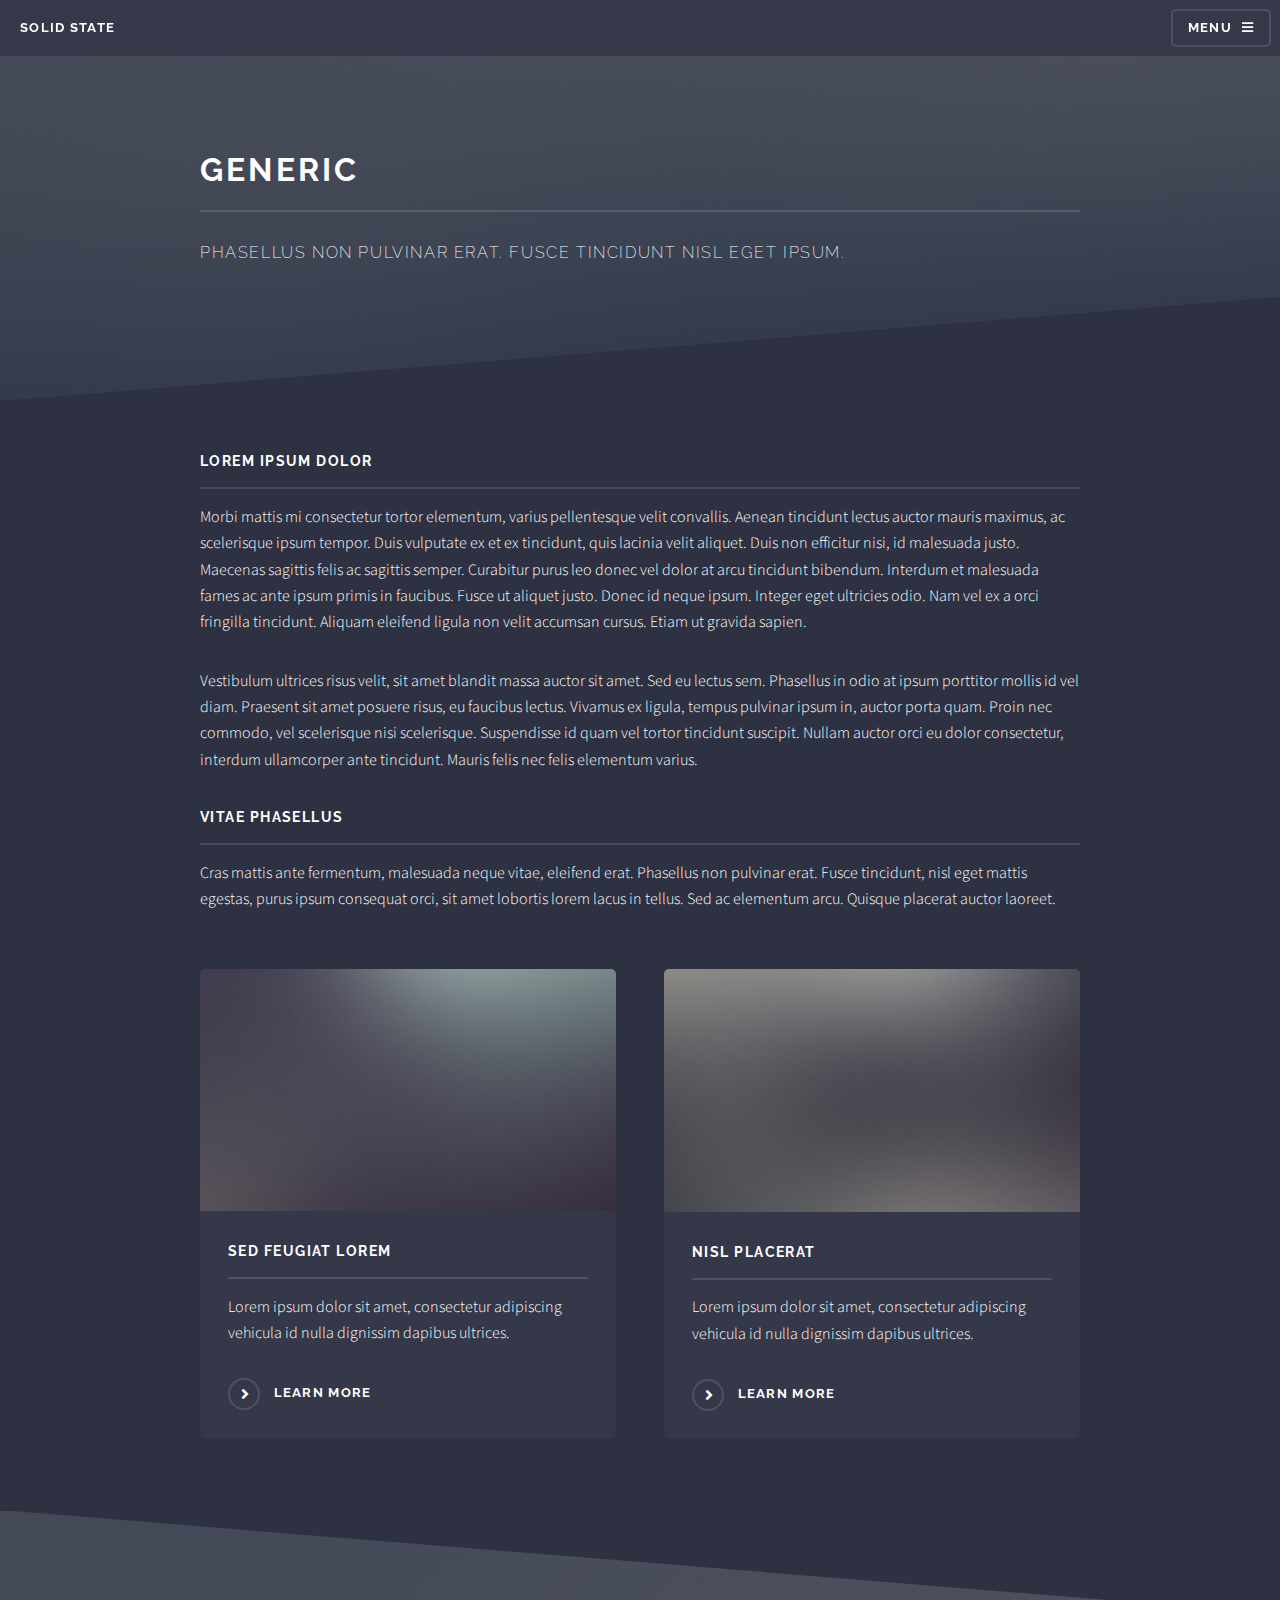
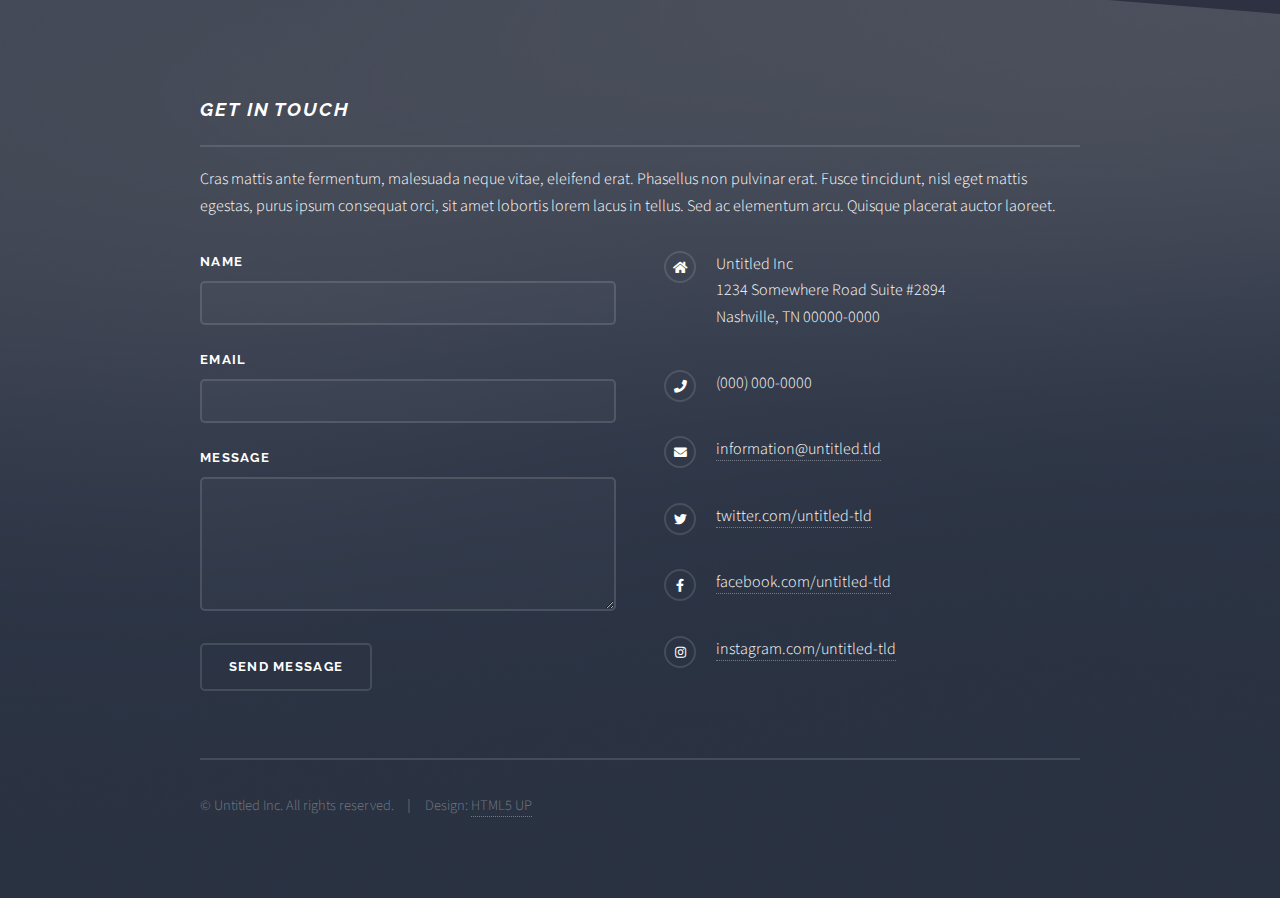
<file: generic.html>
<!DOCTYPE HTML>
<!--
	Solid State by HTML5 UP
	html5up.net | @ajlkn
	Free for personal and commercial use under the CCA 3.0 license (html5up.net/license)
-->
<html>
	<head>
		<title>Generic - Solid State by HTML5 UP</title>
		<meta charset="utf-8" />
		<meta name="viewport" content="width=device-width, initial-scale=1, user-scalable=no" />
		<link rel="stylesheet" href="assets/css/main.css" />
		<noscript><link rel="stylesheet" href="assets/css/noscript.css" /></noscript>
	</head>
	<body class="is-preload">

		<!-- Page Wrapper -->
			<div id="page-wrapper">

				<!-- Header -->
					<header id="header">
						<h1><a href="index.html">Solid State</a></h1>
						<nav>
							<a href="#menu">Menu</a>
						</nav>
					</header>

				<!-- Menu -->
					<nav id="menu">
						<div class="inner">
							<h2>Menu</h2>
							<ul class="links">
								<li><a href="index.html">Home</a></li>
								<li><a href="generic.html">Generic</a></li>
								<li><a href="elements.html">Elements</a></li>
								<li><a href="#">Log In</a></li>
								<li><a href="#">Sign Up</a></li>
							</ul>
							<a href="#" class="close">Close</a>
						</div>
					</nav>

				<!-- Wrapper -->
					<section id="wrapper">
						<header>
							<div class="inner">
								<h2>Generic</h2>
								<p>Phasellus non pulvinar erat. Fusce tincidunt nisl eget ipsum.</p>
							</div>
						</header>

						<!-- Content -->
							<div class="wrapper">
								<div class="inner">

									<h3 class="major">Lorem ipsum dolor</h3>
									<p>Morbi mattis mi consectetur tortor elementum, varius pellentesque velit convallis. Aenean tincidunt lectus auctor mauris maximus, ac scelerisque ipsum tempor. Duis vulputate ex et ex tincidunt, quis lacinia velit aliquet. Duis non efficitur nisi, id malesuada justo. Maecenas sagittis felis ac sagittis semper. Curabitur purus leo donec vel dolor at arcu tincidunt bibendum. Interdum et malesuada fames ac ante ipsum primis in faucibus. Fusce ut aliquet justo. Donec id neque ipsum. Integer eget ultricies odio. Nam vel ex a orci fringilla tincidunt. Aliquam eleifend ligula non velit accumsan cursus. Etiam ut gravida sapien.</p>

									<p>Vestibulum ultrices risus velit, sit amet blandit massa auctor sit amet. Sed eu lectus sem. Phasellus in odio at ipsum porttitor mollis id vel diam. Praesent sit amet posuere risus, eu faucibus lectus. Vivamus ex ligula, tempus pulvinar ipsum in, auctor porta quam. Proin nec commodo, vel scelerisque nisi scelerisque. Suspendisse id quam vel tortor tincidunt suscipit. Nullam auctor orci eu dolor consectetur, interdum ullamcorper ante tincidunt. Mauris felis nec felis elementum varius.</p>

									<h3 class="major">Vitae phasellus</h3>
									<p>Cras mattis ante fermentum, malesuada neque vitae, eleifend erat. Phasellus non pulvinar erat. Fusce tincidunt, nisl eget mattis egestas, purus ipsum consequat orci, sit amet lobortis lorem lacus in tellus. Sed ac elementum arcu. Quisque placerat auctor laoreet.</p>

									<section class="features">
										<article>
											<a href="#" class="image"><img src="images/pic04.jpg" alt="" /></a>
											<h3 class="major">Sed feugiat lorem</h3>
											<p>Lorem ipsum dolor sit amet, consectetur adipiscing vehicula id nulla dignissim dapibus ultrices.</p>
											<a href="#" class="special">Learn more</a>
										</article>
										<article>
											<a href="#" class="image"><img src="images/pic05.jpg" alt="" /></a>
											<h3 class="major">Nisl placerat</h3>
											<p>Lorem ipsum dolor sit amet, consectetur adipiscing vehicula id nulla dignissim dapibus ultrices.</p>
											<a href="#" class="special">Learn more</a>
										</article>
									</section>

								</div>
							</div>

					</section>

				<!-- Footer -->
					<section id="footer">
						<div class="inner">
							<h2 class="major">Get in touch</h2>
							<p>Cras mattis ante fermentum, malesuada neque vitae, eleifend erat. Phasellus non pulvinar erat. Fusce tincidunt, nisl eget mattis egestas, purus ipsum consequat orci, sit amet lobortis lorem lacus in tellus. Sed ac elementum arcu. Quisque placerat auctor laoreet.</p>
							<form method="post" action="#">
								<div class="fields">
									<div class="field">
										<label for="name">Name</label>
										<input type="text" name="name" id="name" />
									</div>
									<div class="field">
										<label for="email">Email</label>
										<input type="email" name="email" id="email" />
									</div>
									<div class="field">
										<label for="message">Message</label>
										<textarea name="message" id="message" rows="4"></textarea>
									</div>
								</div>
								<ul class="actions">
									<li><input type="submit" value="Send Message" /></li>
								</ul>
							</form>
							<ul class="contact">
								<li class="icon solid fa-home">
									Untitled Inc<br />
									1234 Somewhere Road Suite #2894<br />
									Nashville, TN 00000-0000
								</li>
								<li class="icon solid fa-phone">(000) 000-0000</li>
								<li class="icon solid fa-envelope"><a href="#">information@untitled.tld</a></li>
								<li class="icon brands fa-twitter"><a href="#">twitter.com/untitled-tld</a></li>
								<li class="icon brands fa-facebook-f"><a href="#">facebook.com/untitled-tld</a></li>
								<li class="icon brands fa-instagram"><a href="#">instagram.com/untitled-tld</a></li>
							</ul>
							<ul class="copyright">
								<li>&copy; Untitled Inc. All rights reserved.</li><li>Design: <a href="http://html5up.net">HTML5 UP</a></li>
							</ul>
						</div>
					</section>

			</div>

		<!-- Scripts -->
			<script src="assets/js/jquery.min.js"></script>
			<script src="assets/js/jquery.scrollex.min.js"></script>
			<script src="assets/js/browser.min.js"></script>
			<script src="assets/js/breakpoints.min.js"></script>
			<script src="assets/js/util.js"></script>
			<script src="assets/js/main.js"></script>

	</body>
</html>
</file>
<file: assets/css/noscript.css>
/*
	Solid State by HTML5 UP
	html5up.net | @ajlkn
	Free for personal and commercial use under the CCA 3.0 license (html5up.net/license)
*/

/* Banner */

	body.is-preload #banner .logo {
		-moz-transform: none;
		-webkit-transform: none;
		-ms-transform: none;
		transform: none;
		opacity: 1;
	}

	body.is-preload #banner h2 {
		opacity: 1;
		-moz-transform: none;
		-webkit-transform: none;
		-ms-transform: none;
		transform: none;
		-moz-filter: none;
		-webkit-filter: none;
		-ms-filter: none;
		filter: none;
	}

	body.is-preload #banner p {
		opacity: 01;
		-moz-transform: none;
		-webkit-transform: none;
		-ms-transform: none;
		transform: none;
		-moz-filter: none;
		-webkit-filter: none;
		-ms-filter: none;
		filter: none;
	}
</file>
<file: assets/css/main.css>
@import url(fontawesome-all.min.css);
@import url("https://fonts.googleapis.com/css?family=Raleway:200,700|Source+Sans+Pro:300,600,300italic,600italic");

/*
	Solid State by HTML5 UP
	html5up.net | @ajlkn
	Free for personal and commercial use under the CCA 3.0 license (html5up.net/license)
*/

html, body, div, span, applet, object,
iframe, h1, h2, h3, h4, h5, h6, p, blockquote,
pre, a, abbr, acronym, address, big, cite,
code, del, dfn, em, img, ins, kbd, q, s, samp,
small, strike, strong, sub, sup, tt, var, b,
u, i, center, dl, dt, dd, ol, ul, li, fieldset,
form, label, legend, table, caption, tbody,
tfoot, thead, tr, th, td, article, aside,
canvas, details, embed, figure, figcaption,
footer, header, hgroup, menu, nav, output, ruby,
section, summary, time, mark, audio, video {
	margin: 0;
	padding: 0;
	border: 0;
	font-size: 100%;
	font: inherit;
	vertical-align: baseline;}

article, aside, details, figcaption, figure,
footer, header, hgroup, menu, nav, section {
	display: block;}

body {
	line-height: 1;
}

ol, ul {
	list-style: none;
}

blockquote, q {
	quotes: none;
}

	blockquote:before, blockquote:after, q:before, q:after {
		content: '';
		content: none;
	}

table {
	border-collapse: collapse;
	border-spacing: 0;
}

body {
	-webkit-text-size-adjust: none;
}

mark {
	background-color: transparent;
	color: inherit;
}

input::-moz-focus-inner {
	border: 0;
	padding: 0;
}

input, select, textarea {
	-moz-appearance: none;
	-webkit-appearance: none;
	-ms-appearance: none;
	appearance: none;
}

/* Basic */

	@-ms-viewport {
		width: device-width;
	}

	body {
		-ms-overflow-style: scrollbar;
	}

	@media screen and (max-width: 480px) {

		html, body {
			min-width: 320px;
		}

	}

	html {
		box-sizing: border-box;
	}

	*, *:before, *:after {
		box-sizing: inherit;
	}

	body {
		background-color: #7d316d;
		background-image: linear-gradient(to top, rgba(46, 49, 65, 0.8), rgba(46, 49, 65, 0.8)), url("../../images/bg.jpg");
		background-size: auto,
 cover;
		background-attachment: fixed,
 fixed;
		background-position: center,
 center;
	}

		body.is-preload *, body.is-preload *:before, body.is-preload *:after {
			-moz-animation: none !important;
			-webkit-animation: none !important;
			-ms-animation: none !important;
			animation: none !important;
			-moz-transition: none !important;
			-webkit-transition: none !important;
			-ms-transition: none !important;
			transition: none !important;
		}

/* Type */

	body, input, select, textarea {
		color: #ffffff;
		font-family: "Source Sans Pro", Helvetica, sans-serif;
		font-size: 16.5pt;
		font-weight: 300;
		line-height: 1.65;
	}

		@media screen and (max-width: 1680px) {

			body, input, select, textarea {
				font-size: 13pt;
			}

		}

		@media screen and (max-width: 1280px) {

			body, input, select, textarea {
				font-size: 12pt;
			}

		}

		@media screen and (max-width: 980px) {

			body, input, select, textarea {
				font-size: 12pt;
			}

		}

		@media screen and (max-width: 736px) {

			body, input, select, textarea {
				font-size: 12pt;
			}

		}

		@media screen and (max-width: 480px) {

			body, input, select, textarea {
				font-size: 12pt;
			}

		}

	a {
		-moz-transition: color 0.2s ease-in-out, border-bottom-color 0.2s ease-in-out;
		-webkit-transition: color 0.2s ease-in-out, border-bottom-color 0.2s ease-in-out;
		-ms-transition: color 0.2s ease-in-out, border-bottom-color 0.2s ease-in-out;
		transition: color 0.2s ease-in-out, border-bottom-color 0.2s ease-in-out;
		border-bottom: dotted 1px rgba(255, 255, 255, 0.35);
		color: #ffffff;
		text-decoration: none;
	}

		a:hover {
			border-bottom-color: transparent;
			color: #ffffff !important;
		}

		a.special:not(.button) {
			text-decoration: none;
			border-bottom: 0;
			display: block;
			font-family: Raleway, Helvetica, sans-serif;
			font-size: 0.8em;
			font-weight: 700;
			letter-spacing: 0.1em;
			margin: 0 0 2em 0;
			text-transform: uppercase;
		}

			a.special:not(.button):before {
				-moz-osx-font-smoothing: grayscale;
				-webkit-font-smoothing: antialiased;
				display: inline-block;
				font-style: normal;
				font-variant: normal;
				text-rendering: auto;
				line-height: 1;
				text-transform: none !important;
				font-family: 'Font Awesome 5 Free';
				font-weight: 900;
			}

			a.special:not(.button):before {
				-moz-transition: background-color 0.2s ease-in-out;
				-webkit-transition: background-color 0.2s ease-in-out;
				-ms-transition: background-color 0.2s ease-in-out;
				transition: background-color 0.2s ease-in-out;
				border-radius: 100%;
				border: solid 2px rgba(255, 255, 255, 0.125);
				content: '\f105';
				display: inline-block;
				font-size: 1.25em;
				height: 2em;
				line-height: 1.75em;
				margin-right: 0.85em;
				text-align: center;
				text-indent: 0.15em;
				vertical-align: middle;
				width: 2em;
			}

			a.special:not(.button):hover:before {
				background-color: rgba(255, 255, 255, 0.025);
			}

			a.special:not(.button):active:before {
				background-color: rgba(255, 255, 255, 0.075);
			}

	strong, b {
		color: #ffffff;
		font-weight: 600;
	}

	em, i {
		font-style: italic;
	}

	p {
		margin: 0 0 2em 0;
	}

	h1, h2, h3, h4, h5, h6 {
		color: #ffffff;
		font-family: Raleway, Helvetica, sans-serif;
		font-weight: 700;
		letter-spacing: 0.1em;
		margin: 0 0 1em 0;
		text-transform: uppercase;
	}

		h1 a, h2 a, h3 a, h4 a, h5 a, h6 a {
			color: inherit;
			text-decoration: none;
			border-bottom: 0;
		}

		h1 span, h2 span, h3 span, h4 span, h5 span, h6 span {
			font-weight: 200;
		}

		h1.major, h2.major, h3.major, h4.major, h5.major, h6.major {
			padding-bottom: 1em;
			border-bottom: solid 2px rgba(255, 255, 255, 0.125);
		}

	h2 {
		font-size: 1.2em;
	}

	h3 {
		font-size: 0.9em;
	}

	h4 {
		font-size: 0.7em;
	}

	h5 {
		font-size: 0.7em;
	}

	h6 {
		font-size: 0.7em;
	}

	@media screen and (max-width: 736px) {

		h2 {
			font-size: 1em;
		}

		h3 {
			font-size: 0.8em;
		}

	}

	sub {
		font-size: 0.8em;
		position: relative;
		top: 0.5em;
	}

	sup {
		font-size: 0.8em;
		position: relative;
		top: -0.5em;
	}

	blockquote {
		border-left: solid 4px rgba(255, 255, 255, 0.125);
		font-style: italic;
		margin: 0 0 2em 0;
		padding: 0.5em 0 0.5em 2em;
	}

	code {
		background: rgba(255, 255, 255, 0.025);
		border-radius: 5px;
		border: solid 2px rgba(255, 255, 255, 0.125);
		font-family: "Courier New", monospace;
		font-size: 0.9em;
		margin: 0 0.25em;
		padding: 0.25em 0.65em;
	}

	pre {
		-webkit-overflow-scrolling: touch;
		font-family: "Courier New", monospace;
		font-size: 0.9em;
		margin: 0 0 2em 0;
	}

		pre code {
			display: block;
			line-height: 1.75em;
			padding: 1em 1.5em;
			overflow-x: auto;
		}

	hr {
		border: 0;
		border-bottom: solid 2px rgba(255, 255, 255, 0.125);
		margin: 2.5em 0;
	}

		hr.major {
			margin: 4em 0;
		}

	.align-left {
		text-align: left;
	}

	.align-center {
		text-align: center;
	}

	.align-right {
		text-align: right;
	}

/* Row */

	.row {
		display: flex;
		flex-wrap: wrap;
		box-sizing: border-box;
		align-items: stretch;
	}

		.row > * {
			box-sizing: border-box;
		}

		.row.gtr-uniform > * > :last-child {
			margin-bottom: 0;
		}

		.row.aln-left {
			justify-content: flex-start;
		}

		.row.aln-center {
			justify-content: center;
		}

		.row.aln-right {
			justify-content: flex-end;
		}

		.row.aln-top {
			align-items: flex-start;
		}

		.row.aln-middle {
			align-items: center;
		}

		.row.aln-bottom {
			align-items: flex-end;
		}

		.row > .imp {
			order: -1;
		}

		.row > .col-1 {
			width: 8.33333%;
		}

		.row > .off-1 {
			margin-left: 8.33333%;
		}

		.row > .col-2 {
			width: 16.66667%;
		}

		.row > .off-2 {
			margin-left: 16.66667%;
		}

		.row > .col-3 {
			width: 25%;
		}

		.row > .off-3 {
			margin-left: 25%;
		}

		.row > .col-4 {
			width: 33.33333%;
		}

		.row > .off-4 {
			margin-left: 33.33333%;
		}

		.row > .col-5 {
			width: 41.66667%;
		}

		.row > .off-5 {
			margin-left: 41.66667%;
		}

		.row > .col-6 {
			width: 50%;
		}

		.row > .off-6 {
			margin-left: 50%;
		}

		.row > .col-7 {
			width: 58.33333%;
		}

		.row > .off-7 {
			margin-left: 58.33333%;
		}

		.row > .col-8 {
			width: 66.66667%;
		}

		.row > .off-8 {
			margin-left: 66.66667%;
		}

		.row > .col-9 {
			width: 75%;
		}

		.row > .off-9 {
			margin-left: 75%;
		}

		.row > .col-10 {
			width: 83.33333%;
		}

		.row > .off-10 {
			margin-left: 83.33333%;
		}

		.row > .col-11 {
			width: 91.66667%;
		}

		.row > .off-11 {
			margin-left: 91.66667%;
		}

		.row > .col-12 {
			width: 100%;
		}

		.row > .off-12 {
			margin-left: 100%;
		}

		.row.gtr-0 {
			margin-top: 0;
			margin-left: 0em;
		}

			.row.gtr-0 > * {
				padding: 0 0 0 0em;
			}

			.row.gtr-0.gtr-uniform {
				margin-top: 0em;
			}

				.row.gtr-0.gtr-uniform > * {
					padding-top: 0em;
				}

		.row.gtr-25 {
			margin-top: 0;
			margin-left: -0.4375em;
		}

			.row.gtr-25 > * {
				padding: 0 0 0 0.4375em;
			}

			.row.gtr-25.gtr-uniform {
				margin-top: -0.4375em;
			}

				.row.gtr-25.gtr-uniform > * {
					padding-top: 0.4375em;
				}

		.row.gtr-50 {
			margin-top: 0;
			margin-left: -0.875em;
		}

			.row.gtr-50 > * {
				padding: 0 0 0 0.875em;
			}

			.row.gtr-50.gtr-uniform {
				margin-top: -0.875em;
			}

				.row.gtr-50.gtr-uniform > * {
					padding-top: 0.875em;
				}

		.row {
			margin-top: 0;
			margin-left: -1.75em;
		}

			.row > * {
				padding: 0 0 0 1.75em;
			}

			.row.gtr-uniform {
				margin-top: -1.75em;
			}

				.row.gtr-uniform > * {
					padding-top: 1.75em;
				}

		.row.gtr-150 {
			margin-top: 0;
			margin-left: -2.625em;
		}

			.row.gtr-150 > * {
				padding: 0 0 0 2.625em;
			}

			.row.gtr-150.gtr-uniform {
				margin-top: -2.625em;
			}

				.row.gtr-150.gtr-uniform > * {
					padding-top: 2.625em;
				}

		.row.gtr-200 {
			margin-top: 0;
			margin-left: -3.5em;
		}

			.row.gtr-200 > * {
				padding: 0 0 0 3.5em;
			}

			.row.gtr-200.gtr-uniform {
				margin-top: -3.5em;
			}

				.row.gtr-200.gtr-uniform > * {
					padding-top: 3.5em;
				}

		@media screen and (max-width: 1680px) {

			.row {
				display: flex;
				flex-wrap: wrap;
				box-sizing: border-box;
				align-items: stretch;
			}

				.row > * {
					box-sizing: border-box;
				}

				.row.gtr-uniform > * > :last-child {
					margin-bottom: 0;
				}

				.row.aln-left {
					justify-content: flex-start;
				}

				.row.aln-center {
					justify-content: center;
				}

				.row.aln-right {
					justify-content: flex-end;
				}

				.row.aln-top {
					align-items: flex-start;
				}

				.row.aln-middle {
					align-items: center;
				}

				.row.aln-bottom {
					align-items: flex-end;
				}

				.row > .imp-xlarge {
					order: -1;
				}

				.row > .col-1-xlarge {
					width: 8.33333%;
				}

				.row > .off-1-xlarge {
					margin-left: 8.33333%;
				}

				.row > .col-2-xlarge {
					width: 16.66667%;
				}

				.row > .off-2-xlarge {
					margin-left: 16.66667%;
				}

				.row > .col-3-xlarge {
					width: 25%;
				}

				.row > .off-3-xlarge {
					margin-left: 25%;
				}

				.row > .col-4-xlarge {
					width: 33.33333%;
				}

				.row > .off-4-xlarge {
					margin-left: 33.33333%;
				}

				.row > .col-5-xlarge {
					width: 41.66667%;
				}

				.row > .off-5-xlarge {
					margin-left: 41.66667%;
				}

				.row > .col-6-xlarge {
					width: 50%;
				}

				.row > .off-6-xlarge {
					margin-left: 50%;
				}

				.row > .col-7-xlarge {
					width: 58.33333%;
				}

				.row > .off-7-xlarge {
					margin-left: 58.33333%;
				}

				.row > .col-8-xlarge {
					width: 66.66667%;
				}

				.row > .off-8-xlarge {
					margin-left: 66.66667%;
				}

				.row > .col-9-xlarge {
					width: 75%;
				}

				.row > .off-9-xlarge {
					margin-left: 75%;
				}

				.row > .col-10-xlarge {
					width: 83.33333%;
				}

				.row > .off-10-xlarge {
					margin-left: 83.33333%;
				}

				.row > .col-11-xlarge {
					width: 91.66667%;
				}

				.row > .off-11-xlarge {
					margin-left: 91.66667%;
				}

				.row > .col-12-xlarge {
					width: 100%;
				}

				.row > .off-12-xlarge {
					margin-left: 100%;
				}

				.row.gtr-0 {
					margin-top: 0;
					margin-left: 0em;
				}

					.row.gtr-0 > * {
						padding: 0 0 0 0em;
					}

					.row.gtr-0.gtr-uniform {
						margin-top: 0em;
					}

						.row.gtr-0.gtr-uniform > * {
							padding-top: 0em;
						}

				.row.gtr-25 {
					margin-top: 0;
					margin-left: -0.4375em;
				}

					.row.gtr-25 > * {
						padding: 0 0 0 0.4375em;
					}

					.row.gtr-25.gtr-uniform {
						margin-top: -0.4375em;
					}

						.row.gtr-25.gtr-uniform > * {
							padding-top: 0.4375em;
						}

				.row.gtr-50 {
					margin-top: 0;
					margin-left: -0.875em;
				}

					.row.gtr-50 > * {
						padding: 0 0 0 0.875em;
					}

					.row.gtr-50.gtr-uniform {
						margin-top: -0.875em;
					}

						.row.gtr-50.gtr-uniform > * {
							padding-top: 0.875em;
						}

				.row {
					margin-top: 0;
					margin-left: -1.75em;
				}

					.row > * {
						padding: 0 0 0 1.75em;
					}

					.row.gtr-uniform {
						margin-top: -1.75em;
					}

						.row.gtr-uniform > * {
							padding-top: 1.75em;
						}

				.row.gtr-150 {
					margin-top: 0;
					margin-left: -2.625em;
				}

					.row.gtr-150 > * {
						padding: 0 0 0 2.625em;
					}

					.row.gtr-150.gtr-uniform {
						margin-top: -2.625em;
					}

						.row.gtr-150.gtr-uniform > * {
							padding-top: 2.625em;
						}

				.row.gtr-200 {
					margin-top: 0;
					margin-left: -3.5em;
				}

					.row.gtr-200 > * {
						padding: 0 0 0 3.5em;
					}

					.row.gtr-200.gtr-uniform {
						margin-top: -3.5em;
					}

						.row.gtr-200.gtr-uniform > * {
							padding-top: 3.5em;
						}

		}

		@media screen and (max-width: 1280px) {

			.row {
				display: flex;
				flex-wrap: wrap;
				box-sizing: border-box;
				align-items: stretch;
			}

				.row > * {
					box-sizing: border-box;
				}

				.row.gtr-uniform > * > :last-child {
					margin-bottom: 0;
				}

				.row.aln-left {
					justify-content: flex-start;
				}

				.row.aln-center {
					justify-content: center;
				}

				.row.aln-right {
					justify-content: flex-end;
				}

				.row.aln-top {
					align-items: flex-start;
				}

				.row.aln-middle {
					align-items: center;
				}

				.row.aln-bottom {
					align-items: flex-end;
				}

				.row > .imp-large {
					order: -1;
				}

				.row > .col-1-large {
					width: 8.33333%;
				}

				.row > .off-1-large {
					margin-left: 8.33333%;
				}

				.row > .col-2-large {
					width: 16.66667%;
				}

				.row > .off-2-large {
					margin-left: 16.66667%;
				}

				.row > .col-3-large {
					width: 25%;
				}

				.row > .off-3-large {
					margin-left: 25%;
				}

				.row > .col-4-large {
					width: 33.33333%;
				}

				.row > .off-4-large {
					margin-left: 33.33333%;
				}

				.row > .col-5-large {
					width: 41.66667%;
				}

				.row > .off-5-large {
					margin-left: 41.66667%;
				}

				.row > .col-6-large {
					width: 50%;
				}

				.row > .off-6-large {
					margin-left: 50%;
				}

				.row > .col-7-large {
					width: 58.33333%;
				}

				.row > .off-7-large {
					margin-left: 58.33333%;
				}

				.row > .col-8-large {
					width: 66.66667%;
				}

				.row > .off-8-large {
					margin-left: 66.66667%;
				}

				.row > .col-9-large {
					width: 75%;
				}

				.row > .off-9-large {
					margin-left: 75%;
				}

				.row > .col-10-large {
					width: 83.33333%;
				}

				.row > .off-10-large {
					margin-left: 83.33333%;
				}

				.row > .col-11-large {
					width: 91.66667%;
				}

				.row > .off-11-large {
					margin-left: 91.66667%;
				}

				.row > .col-12-large {
					width: 100%;
				}

				.row > .off-12-large {
					margin-left: 100%;
				}

				.row.gtr-0 {
					margin-top: 0;
					margin-left: 0em;
				}

					.row.gtr-0 > * {
						padding: 0 0 0 0em;
					}

					.row.gtr-0.gtr-uniform {
						margin-top: 0em;
					}

						.row.gtr-0.gtr-uniform > * {
							padding-top: 0em;
						}

				.row.gtr-25 {
					margin-top: 0;
					margin-left: -0.4375em;
				}

					.row.gtr-25 > * {
						padding: 0 0 0 0.4375em;
					}

					.row.gtr-25.gtr-uniform {
						margin-top: -0.4375em;
					}

						.row.gtr-25.gtr-uniform > * {
							padding-top: 0.4375em;
						}

				.row.gtr-50 {
					margin-top: 0;
					margin-left: -0.875em;
				}

					.row.gtr-50 > * {
						padding: 0 0 0 0.875em;
					}

					.row.gtr-50.gtr-uniform {
						margin-top: -0.875em;
					}

						.row.gtr-50.gtr-uniform > * {
							padding-top: 0.875em;
						}

				.row {
					margin-top: 0;
					margin-left: -1.75em;
				}

					.row > * {
						padding: 0 0 0 1.75em;
					}

					.row.gtr-uniform {
						margin-top: -1.75em;
					}

						.row.gtr-uniform > * {
							padding-top: 1.75em;
						}

				.row.gtr-150 {
					margin-top: 0;
					margin-left: -2.625em;
				}

					.row.gtr-150 > * {
						padding: 0 0 0 2.625em;
					}

					.row.gtr-150.gtr-uniform {
						margin-top: -2.625em;
					}

						.row.gtr-150.gtr-uniform > * {
							padding-top: 2.625em;
						}

				.row.gtr-200 {
					margin-top: 0;
					margin-left: -3.5em;
				}

					.row.gtr-200 > * {
						padding: 0 0 0 3.5em;
					}

					.row.gtr-200.gtr-uniform {
						margin-top: -3.5em;
					}

						.row.gtr-200.gtr-uniform > * {
							padding-top: 3.5em;
						}

		}

		@media screen and (max-width: 980px) {

			.row {
				display: flex;
				flex-wrap: wrap;
				box-sizing: border-box;
				align-items: stretch;
			}

				.row > * {
					box-sizing: border-box;
				}

				.row.gtr-uniform > * > :last-child {
					margin-bottom: 0;
				}

				.row.aln-left {
					justify-content: flex-start;
				}

				.row.aln-center {
					justify-content: center;
				}

				.row.aln-right {
					justify-content: flex-end;
				}

				.row.aln-top {
					align-items: flex-start;
				}

				.row.aln-middle {
					align-items: center;
				}

				.row.aln-bottom {
					align-items: flex-end;
				}

				.row > .imp-medium {
					order: -1;
				}

				.row > .col-1-medium {
					width: 8.33333%;
				}

				.row > .off-1-medium {
					margin-left: 8.33333%;
				}

				.row > .col-2-medium {
					width: 16.66667%;
				}

				.row > .off-2-medium {
					margin-left: 16.66667%;
				}

				.row > .col-3-medium {
					width: 25%;
				}

				.row > .off-3-medium {
					margin-left: 25%;
				}

				.row > .col-4-medium {
					width: 33.33333%;
				}

				.row > .off-4-medium {
					margin-left: 33.33333%;
				}

				.row > .col-5-medium {
					width: 41.66667%;
				}

				.row > .off-5-medium {
					margin-left: 41.66667%;
				}

				.row > .col-6-medium {
					width: 50%;
				}

				.row > .off-6-medium {
					margin-left: 50%;
				}

				.row > .col-7-medium {
					width: 58.33333%;
				}

				.row > .off-7-medium {
					margin-left: 58.33333%;
				}

				.row > .col-8-medium {
					width: 66.66667%;
				}

				.row > .off-8-medium {
					margin-left: 66.66667%;
				}

				.row > .col-9-medium {
					width: 75%;
				}

				.row > .off-9-medium {
					margin-left: 75%;
				}

				.row > .col-10-medium {
					width: 83.33333%;
				}

				.row > .off-10-medium {
					margin-left: 83.33333%;
				}

				.row > .col-11-medium {
					width: 91.66667%;
				}

				.row > .off-11-medium {
					margin-left: 91.66667%;
				}

				.row > .col-12-medium {
					width: 100%;
				}

				.row > .off-12-medium {
					margin-left: 100%;
				}

				.row.gtr-0 {
					margin-top: 0;
					margin-left: 0em;
				}

					.row.gtr-0 > * {
						padding: 0 0 0 0em;
					}

					.row.gtr-0.gtr-uniform {
						margin-top: 0em;
					}

						.row.gtr-0.gtr-uniform > * {
							padding-top: 0em;
						}

				.row.gtr-25 {
					margin-top: 0;
					margin-left: -0.4375em;
				}

					.row.gtr-25 > * {
						padding: 0 0 0 0.4375em;
					}

					.row.gtr-25.gtr-uniform {
						margin-top: -0.4375em;
					}

						.row.gtr-25.gtr-uniform > * {
							padding-top: 0.4375em;
						}

				.row.gtr-50 {
					margin-top: 0;
					margin-left: -0.875em;
				}

					.row.gtr-50 > * {
						padding: 0 0 0 0.875em;
					}

					.row.gtr-50.gtr-uniform {
						margin-top: -0.875em;
					}

						.row.gtr-50.gtr-uniform > * {
							padding-top: 0.875em;
						}

				.row {
					margin-top: 0;
					margin-left: -1.75em;
				}

					.row > * {
						padding: 0 0 0 1.75em;
					}

					.row.gtr-uniform {
						margin-top: -1.75em;
					}

						.row.gtr-uniform > * {
							padding-top: 1.75em;
						}

				.row.gtr-150 {
					margin-top: 0;
					margin-left: -2.625em;
				}

					.row.gtr-150 > * {
						padding: 0 0 0 2.625em;
					}

					.row.gtr-150.gtr-uniform {
						margin-top: -2.625em;
					}

						.row.gtr-150.gtr-uniform > * {
							padding-top: 2.625em;
						}

				.row.gtr-200 {
					margin-top: 0;
					margin-left: -3.5em;
				}

					.row.gtr-200 > * {
						padding: 0 0 0 3.5em;
					}

					.row.gtr-200.gtr-uniform {
						margin-top: -3.5em;
					}

						.row.gtr-200.gtr-uniform > * {
							padding-top: 3.5em;
						}

		}

		@media screen and (max-width: 736px) {

			.row {
				display: flex;
				flex-wrap: wrap;
				box-sizing: border-box;
				align-items: stretch;
			}

				.row > * {
					box-sizing: border-box;
				}

				.row.gtr-uniform > * > :last-child {
					margin-bottom: 0;
				}

				.row.aln-left {
					justify-content: flex-start;
				}

				.row.aln-center {
					justify-content: center;
				}

				.row.aln-right {
					justify-content: flex-end;
				}

				.row.aln-top {
					align-items: flex-start;
				}

				.row.aln-middle {
					align-items: center;
				}

				.row.aln-bottom {
					align-items: flex-end;
				}

				.row > .imp-small {
					order: -1;
				}

				.row > .col-1-small {
					width: 8.33333%;
				}

				.row > .off-1-small {
					margin-left: 8.33333%;
				}

				.row > .col-2-small {
					width: 16.66667%;
				}

				.row > .off-2-small {
					margin-left: 16.66667%;
				}

				.row > .col-3-small {
					width: 25%;
				}

				.row > .off-3-small {
					margin-left: 25%;
				}

				.row > .col-4-small {
					width: 33.33333%;
				}

				.row > .off-4-small {
					margin-left: 33.33333%;
				}

				.row > .col-5-small {
					width: 41.66667%;
				}

				.row > .off-5-small {
					margin-left: 41.66667%;
				}

				.row > .col-6-small {
					width: 50%;
				}

				.row > .off-6-small {
					margin-left: 50%;
				}

				.row > .col-7-small {
					width: 58.33333%;
				}

				.row > .off-7-small {
					margin-left: 58.33333%;
				}

				.row > .col-8-small {
					width: 66.66667%;
				}

				.row > .off-8-small {
					margin-left: 66.66667%;
				}

				.row > .col-9-small {
					width: 75%;
				}

				.row > .off-9-small {
					margin-left: 75%;
				}

				.row > .col-10-small {
					width: 83.33333%;
				}

				.row > .off-10-small {
					margin-left: 83.33333%;
				}

				.row > .col-11-small {
					width: 91.66667%;
				}

				.row > .off-11-small {
					margin-left: 91.66667%;
				}

				.row > .col-12-small {
					width: 100%;
				}

				.row > .off-12-small {
					margin-left: 100%;
				}

				.row.gtr-0 {
					margin-top: 0;
					margin-left: 0em;
				}

					.row.gtr-0 > * {
						padding: 0 0 0 0em;
					}

					.row.gtr-0.gtr-uniform {
						margin-top: 0em;
					}

						.row.gtr-0.gtr-uniform > * {
							padding-top: 0em;
						}

				.row.gtr-25 {
					margin-top: 0;
					margin-left: -0.3125em;
				}

					.row.gtr-25 > * {
						padding: 0 0 0 0.3125em;
					}

					.row.gtr-25.gtr-uniform {
						margin-top: -0.3125em;
					}

						.row.gtr-25.gtr-uniform > * {
							padding-top: 0.3125em;
						}

				.row.gtr-50 {
					margin-top: 0;
					margin-left: -0.625em;
				}

					.row.gtr-50 > * {
						padding: 0 0 0 0.625em;
					}

					.row.gtr-50.gtr-uniform {
						margin-top: -0.625em;
					}

						.row.gtr-50.gtr-uniform > * {
							padding-top: 0.625em;
						}

				.row {
					margin-top: 0;
					margin-left: -1.25em;
				}

					.row > * {
						padding: 0 0 0 1.25em;
					}

					.row.gtr-uniform {
						margin-top: -1.25em;
					}

						.row.gtr-uniform > * {
							padding-top: 1.25em;
						}

				.row.gtr-150 {
					margin-top: 0;
					margin-left: -1.875em;
				}

					.row.gtr-150 > * {
						padding: 0 0 0 1.875em;
					}

					.row.gtr-150.gtr-uniform {
						margin-top: -1.875em;
					}

						.row.gtr-150.gtr-uniform > * {
							padding-top: 1.875em;
						}

				.row.gtr-200 {
					margin-top: 0;
					margin-left: -2.5em;
				}

					.row.gtr-200 > * {
						padding: 0 0 0 2.5em;
					}

					.row.gtr-200.gtr-uniform {
						margin-top: -2.5em;
					}

						.row.gtr-200.gtr-uniform > * {
							padding-top: 2.5em;
						}

		}

		@media screen and (max-width: 480px) {

			.row {
				display: flex;
				flex-wrap: wrap;
				box-sizing: border-box;
				align-items: stretch;
			}

				.row > * {
					box-sizing: border-box;
				}

				.row.gtr-uniform > * > :last-child {
					margin-bottom: 0;
				}

				.row.aln-left {
					justify-content: flex-start;
				}

				.row.aln-center {
					justify-content: center;
				}

				.row.aln-right {
					justify-content: flex-end;
				}

				.row.aln-top {
					align-items: flex-start;
				}

				.row.aln-middle {
					align-items: center;
				}

				.row.aln-bottom {
					align-items: flex-end;
				}

				.row > .imp-xsmall {
					order: -1;
				}

				.row > .col-1-xsmall {
					width: 8.33333%;
				}

				.row > .off-1-xsmall {
					margin-left: 8.33333%;
				}

				.row > .col-2-xsmall {
					width: 16.66667%;
				}

				.row > .off-2-xsmall {
					margin-left: 16.66667%;
				}

				.row > .col-3-xsmall {
					width: 25%;
				}

				.row > .off-3-xsmall {
					margin-left: 25%;
				}

				.row > .col-4-xsmall {
					width: 33.33333%;
				}

				.row > .off-4-xsmall {
					margin-left: 33.33333%;
				}

				.row > .col-5-xsmall {
					width: 41.66667%;
				}

				.row > .off-5-xsmall {
					margin-left: 41.66667%;
				}

				.row > .col-6-xsmall {
					width: 50%;
				}

				.row > .off-6-xsmall {
					margin-left: 50%;
				}

				.row > .col-7-xsmall {
					width: 58.33333%;
				}

				.row > .off-7-xsmall {
					margin-left: 58.33333%;
				}

				.row > .col-8-xsmall {
					width: 66.66667%;
				}

				.row > .off-8-xsmall {
					margin-left: 66.66667%;
				}

				.row > .col-9-xsmall {
					width: 75%;
				}

				.row > .off-9-xsmall {
					margin-left: 75%;
				}

				.row > .col-10-xsmall {
					width: 83.33333%;
				}

				.row > .off-10-xsmall {
					margin-left: 83.33333%;
				}

				.row > .col-11-xsmall {
					width: 91.66667%;
				}

				.row > .off-11-xsmall {
					margin-left: 91.66667%;
				}

				.row > .col-12-xsmall {
					width: 100%;
				}

				.row > .off-12-xsmall {
					margin-left: 100%;
				}

				.row.gtr-0 {
					margin-top: 0;
					margin-left: 0em;
				}

					.row.gtr-0 > * {
						padding: 0 0 0 0em;
					}

					.row.gtr-0.gtr-uniform {
						margin-top: 0em;
					}

						.row.gtr-0.gtr-uniform > * {
							padding-top: 0em;
						}

				.row.gtr-25 {
					margin-top: 0;
					margin-left: -0.3125em;
				}

					.row.gtr-25 > * {
						padding: 0 0 0 0.3125em;
					}

					.row.gtr-25.gtr-uniform {
						margin-top: -0.3125em;
					}

						.row.gtr-25.gtr-uniform > * {
							padding-top: 0.3125em;
						}

				.row.gtr-50 {
					margin-top: 0;
					margin-left: -0.625em;
				}

					.row.gtr-50 > * {
						padding: 0 0 0 0.625em;
					}

					.row.gtr-50.gtr-uniform {
						margin-top: -0.625em;
					}

						.row.gtr-50.gtr-uniform > * {
							padding-top: 0.625em;
						}

				.row {
					margin-top: 0;
					margin-left: -1.25em;
				}

					.row > * {
						padding: 0 0 0 1.25em;
					}

					.row.gtr-uniform {
						margin-top: -1.25em;
					}

						.row.gtr-uniform > * {
							padding-top: 1.25em;
						}

				.row.gtr-150 {
					margin-top: 0;
					margin-left: -1.875em;
				}

					.row.gtr-150 > * {
						padding: 0 0 0 1.875em;
					}

					.row.gtr-150.gtr-uniform {
						margin-top: -1.875em;
					}

						.row.gtr-150.gtr-uniform > * {
							padding-top: 1.875em;
						}

				.row.gtr-200 {
					margin-top: 0;
					margin-left: -2.5em;
				}

					.row.gtr-200 > * {
						padding: 0 0 0 2.5em;
					}

					.row.gtr-200.gtr-uniform {
						margin-top: -2.5em;
					}

						.row.gtr-200.gtr-uniform > * {
							padding-top: 2.5em;
						}

		}

		@media screen and (max-width: 360px) {

			.row {
				display: flex;
				flex-wrap: wrap;
				box-sizing: border-box;
				align-items: stretch;
			}

				.row > * {
					box-sizing: border-box;
				}

				.row.gtr-uniform > * > :last-child {
					margin-bottom: 0;
				}

				.row.aln-left {
					justify-content: flex-start;
				}

				.row.aln-center {
					justify-content: center;
				}

				.row.aln-right {
					justify-content: flex-end;
				}

				.row.aln-top {
					align-items: flex-start;
				}

				.row.aln-middle {
					align-items: center;
				}

				.row.aln-bottom {
					align-items: flex-end;
				}

				.row > .imp-xxsmall {
					order: -1;
				}

				.row > .col-1-xxsmall {
					width: 8.33333%;
				}

				.row > .off-1-xxsmall {
					margin-left: 8.33333%;
				}

				.row > .col-2-xxsmall {
					width: 16.66667%;
				}

				.row > .off-2-xxsmall {
					margin-left: 16.66667%;
				}

				.row > .col-3-xxsmall {
					width: 25%;
				}

				.row > .off-3-xxsmall {
					margin-left: 25%;
				}

				.row > .col-4-xxsmall {
					width: 33.33333%;
				}

				.row > .off-4-xxsmall {
					margin-left: 33.33333%;
				}

				.row > .col-5-xxsmall {
					width: 41.66667%;
				}

				.row > .off-5-xxsmall {
					margin-left: 41.66667%;
				}

				.row > .col-6-xxsmall {
					width: 50%;
				}

				.row > .off-6-xxsmall {
					margin-left: 50%;
				}

				.row > .col-7-xxsmall {
					width: 58.33333%;
				}

				.row > .off-7-xxsmall {
					margin-left: 58.33333%;
				}

				.row > .col-8-xxsmall {
					width: 66.66667%;
				}

				.row > .off-8-xxsmall {
					margin-left: 66.66667%;
				}

				.row > .col-9-xxsmall {
					width: 75%;
				}

				.row > .off-9-xxsmall {
					margin-left: 75%;
				}

				.row > .col-10-xxsmall {
					width: 83.33333%;
				}

				.row > .off-10-xxsmall {
					margin-left: 83.33333%;
				}

				.row > .col-11-xxsmall {
					width: 91.66667%;
				}

				.row > .off-11-xxsmall {
					margin-left: 91.66667%;
				}

				.row > .col-12-xxsmall {
					width: 100%;
				}

				.row > .off-12-xxsmall {
					margin-left: 100%;
				}

				.row.gtr-0 {
					margin-top: 0;
					margin-left: 0em;
				}

					.row.gtr-0 > * {
						padding: 0 0 0 0em;
					}

					.row.gtr-0.gtr-uniform {
						margin-top: 0em;
					}

						.row.gtr-0.gtr-uniform > * {
							padding-top: 0em;
						}

				.row.gtr-25 {
					margin-top: 0;
					margin-left: -0.3125em;
				}

					.row.gtr-25 > * {
						padding: 0 0 0 0.3125em;
					}

					.row.gtr-25.gtr-uniform {
						margin-top: -0.3125em;
					}

						.row.gtr-25.gtr-uniform > * {
							padding-top: 0.3125em;
						}

				.row.gtr-50 {
					margin-top: 0;
					margin-left: -0.625em;
				}

					.row.gtr-50 > * {
						padding: 0 0 0 0.625em;
					}

					.row.gtr-50.gtr-uniform {
						margin-top: -0.625em;
					}

						.row.gtr-50.gtr-uniform > * {
							padding-top: 0.625em;
						}

				.row {
					margin-top: 0;
					margin-left: -1.25em;
				}

					.row > * {
						padding: 0 0 0 1.25em;
					}

					.row.gtr-uniform {
						margin-top: -1.25em;
					}

						.row.gtr-uniform > * {
							padding-top: 1.25em;
						}

				.row.gtr-150 {
					margin-top: 0;
					margin-left: -1.875em;
				}

					.row.gtr-150 > * {
						padding: 0 0 0 1.875em;
					}

					.row.gtr-150.gtr-uniform {
						margin-top: -1.875em;
					}

						.row.gtr-150.gtr-uniform > * {
							padding-top: 1.875em;
						}

				.row.gtr-200 {
					margin-top: 0;
					margin-left: -2.5em;
				}

					.row.gtr-200 > * {
						padding: 0 0 0 2.5em;
					}

					.row.gtr-200.gtr-uniform {
						margin-top: -2.5em;
					}

						.row.gtr-200.gtr-uniform > * {
							padding-top: 2.5em;
						}

		}

/* Section/Article */

	section.special, article.special {
		text-align: center;
	}

/* Form */

	form {
		margin: 0 0 2em 0;
	}

		form > :last-child {
			margin-bottom: 0;
		}

		form > .fields {
			display: -moz-flex;
			display: -webkit-flex;
			display: -ms-flex;
			display: flex;
			-moz-flex-wrap: wrap;
			-webkit-flex-wrap: wrap;
			-ms-flex-wrap: wrap;
			flex-wrap: wrap;
			width: calc(100% + 3em);
			margin: -1.5em 0 2em -1.5em;
		}

			form > .fields > .field {
				-moz-flex-grow: 0;
				-webkit-flex-grow: 0;
				-ms-flex-grow: 0;
				flex-grow: 0;
				-moz-flex-shrink: 0;
				-webkit-flex-shrink: 0;
				-ms-flex-shrink: 0;
				flex-shrink: 0;
				padding: 1.5em 0 0 1.5em;
				width: calc(100% - 1.5em);
			}

				form > .fields > .field.half {
					width: calc(50% - 0.75em);
				}

				form > .fields > .field.third {
					width: calc(100%/3 - 0.5em);
				}

				form > .fields > .field.quarter {
					width: calc(25% - 0.375em);
				}

		@media screen and (max-width: 480px) {

			form > .fields {
				width: calc(100% + 3em);
				margin: -1.5em 0 2em -1.5em;
			}

				form > .fields > .field {
					padding: 1.5em 0 0 1.5em;
					width: calc(100% - 1.5em);
				}

					form > .fields > .field.half {
						width: calc(100% - 1.5em);
					}

					form > .fields > .field.third {
						width: calc(100% - 1.5em);
					}

					form > .fields > .field.quarter {
						width: calc(100% - 1.5em);
					}

		}

	label {
		color: #ffffff;
		display: block;
		font-family: Raleway, Helvetica, sans-serif;
		font-size: 0.8em;
		font-weight: 700;
		letter-spacing: 0.1em;
		margin: 0 0 0.7em 0;
		text-transform: uppercase;
	}

	input[type="text"],
	input[type="password"],
	input[type="email"],
	input[type="tel"],
	select,
	textarea {
		-moz-appearance: none;
		-webkit-appearance: none;
		-ms-appearance: none;
		appearance: none;
		background: rgba(255, 255, 255, 0.025);
		border-radius: 5px;
		border: none;
		border: solid 2px rgba(255, 255, 255, 0.125);
		color: inherit;
		display: block;
		outline: 0;
		padding: 0 1em;
		text-decoration: none;
		width: 100%;
	}

		input[type="text"]:invalid,
		input[type="password"]:invalid,
		input[type="email"]:invalid,
		input[type="tel"]:invalid,
		select:invalid,
		textarea:invalid {
			box-shadow: none;
		}

		input[type="text"]:focus,
		input[type="password"]:focus,
		input[type="email"]:focus,
		input[type="tel"]:focus,
		select:focus,
		textarea:focus {
			border-color: #5b6ba6;
		}

	select {
		background-image: url("data:image/svg+xml;charset=utf8,%3Csvg xmlns='http://www.w3.org/2000/svg' width='40' height='40' preserveAspectRatio='none' viewBox='0 0 40 40'%3E%3Cpath d='M9.4,12.3l10.4,10.4l10.4-10.4c0.2-0.2,0.5-0.4,0.9-0.4c0.3,0,0.6,0.1,0.9,0.4l3.3,3.3c0.2,0.2,0.4,0.5,0.4,0.9 c0,0.4-0.1,0.6-0.4,0.9L20.7,31.9c-0.2,0.2-0.5,0.4-0.9,0.4c-0.3,0-0.6-0.1-0.9-0.4L4.3,17.3c-0.2-0.2-0.4-0.5-0.4-0.9 c0-0.4,0.1-0.6,0.4-0.9l3.3-3.3c0.2-0.2,0.5-0.4,0.9-0.4S9.1,12.1,9.4,12.3z' fill='rgba(255, 255, 255, 0.125)' /%3E%3C/svg%3E");
		background-size: 1.25rem;
		background-repeat: no-repeat;
		background-position: calc(100% - 1rem) center;
		height: 2.75em;
		padding-right: 2.75em;
		text-overflow: ellipsis;
	}

		select option {
			color: #ffffff;
			background: #2e3141;
		}

		select:focus::-ms-value {
			background-color: transparent;
		}

		select::-ms-expand {
			display: none;
		}

	input[type="text"],
	input[type="password"],
	input[type="email"],
	select {
		height: 2.75em;
	}

	textarea {
		padding: 0.75em 1em;
	}

	input[type="checkbox"],
	input[type="radio"] {
		-moz-appearance: none;
		-webkit-appearance: none;
		-ms-appearance: none;
		appearance: none;
		display: block;
		float: left;
		margin-right: -2em;
		opacity: 0;
		width: 1em;
		z-index: -1;
	}

		input[type="checkbox"] + label,
		input[type="radio"] + label {
			text-decoration: none;
			color: #ffffff;
			cursor: pointer;
			display: inline-block;
			font-size: 1em;
			font-family: "Source Sans Pro", Helvetica, sans-serif;
			text-transform: none;
			letter-spacing: 0;
			font-weight: 300;
			padding-left: 2.4em;
			padding-right: 0.75em;
			position: relative;
		}

			input[type="checkbox"] + label:before,
			input[type="radio"] + label:before {
				-moz-osx-font-smoothing: grayscale;
				-webkit-font-smoothing: antialiased;
				display: inline-block;
				font-style: normal;
				font-variant: normal;
				text-rendering: auto;
				line-height: 1;
				text-transform: none !important;
				font-family: 'Font Awesome 5 Free';
				font-weight: 900;
			}

			input[type="checkbox"] + label:before,
			input[type="radio"] + label:before {
				background: rgba(255, 255, 255, 0.025);
				border-radius: 5px;
				border: solid 2px rgba(255, 255, 255, 0.125);
				content: '';
				display: inline-block;
				font-size: 0.8em;
				height: 2.0625em;
				left: 0;
				line-height: 2.0625em;
				position: absolute;
				text-align: center;
				top: 0;
				width: 2.0625em;
			}

		input[type="checkbox"]:checked + label:before,
		input[type="radio"]:checked + label:before {
			background: #ffffff;
			border-color: #ffffff;
			content: '\f00c';
			color: #2e3141;
		}

		input[type="checkbox"]:focus + label:before,
		input[type="radio"]:focus + label:before {
			border-color: #4c5c96;
		}

	input[type="checkbox"] + label:before {
		border-radius: 5px;
	}

	input[type="radio"] + label:before {
		border-radius: 100%;
	}

	::-webkit-input-placeholder {
		color: rgba(255, 255, 255, 0.35) !important;
		opacity: 1.0;
	}

	:-moz-placeholder {
		color: rgba(255, 255, 255, 0.35) !important;
		opacity: 1.0;
	}

	::-moz-placeholder {
		color: rgba(255, 255, 255, 0.35) !important;
		opacity: 1.0;
	}

	:-ms-input-placeholder {
		color: rgba(255, 255, 255, 0.35) !important;
		opacity: 1.0;
	}

/* Box */

	.box {
		border-radius: 5px;
		border: solid 2px rgba(255, 255, 255, 0.125);
		margin-bottom: 2em;
		padding: 1.5em;
	}

		.box > :last-child,
		.box > :last-child > :last-child,
		.box > :last-child > :last-child > :last-child {
			margin-bottom: 0;
		}

		.box.alt {
			border: 0;
			border-radius: 0;
			padding: 0;
		}

/* Icon */

	.icon {
		text-decoration: none;
		border-bottom: none;
		position: relative;
	}

		.icon:before {
			-moz-osx-font-smoothing: grayscale;
			-webkit-font-smoothing: antialiased;
			display: inline-block;
			font-style: normal;
			font-variant: normal;
			text-rendering: auto;
			line-height: 1;
			text-transform: none !important;
			font-family: 'Font Awesome 5 Free';
			font-weight: 400;
		}

		.icon > .label {
			display: none;
		}

		.icon:before {
			line-height: inherit;
		}

		.icon.solid:before {
			font-weight: 900;
		}

		.icon.brands:before {
			font-family: 'Font Awesome 5 Brands';
		}

/* Image */

	.image {
		border-radius: 5px;
		border: 0;
		display: inline-block;
		position: relative;
	}

		.image img {
			border-radius: 5px;
			display: block;
		}

		.image.left, .image.right {
			max-width: 40%;
		}

			.image.left img, .image.right img {
				width: 100%;
			}

		.image.left {
			float: left;
			padding: 0 1.5em 1em 0;
			top: 0.25em;
		}

		.image.right {
			float: right;
			padding: 0 0 1em 1.5em;
			top: 0.25em;
		}

		.image.fit {
			display: block;
			margin: 0 0 2em 0;
			width: 100%;
		}

			.image.fit img {
				width: 100%;
			}

		.image.main {
			display: block;
			margin: 0 0 3em 0;
			width: 100%;
		}

			.image.main img {
				width: 100%;
			}

/* List */

	ol {
		list-style: decimal;
		margin: 0 0 2em 0;
		padding-left: 1.25em;
	}

		ol li {
			padding-left: 0.25em;
		}

	ul {
		list-style: disc;
		margin: 0 0 2em 0;
		padding-left: 1em;
	}

		ul li {
			padding-left: 0.5em;
		}

		ul.alt {
			list-style: none;
			padding-left: 0;
		}

			ul.alt li {
				border-top: solid 1px rgba(255, 255, 255, 0.125);
				padding: 0.5em 0;
			}

				ul.alt li:first-child {
					border-top: 0;
					padding-top: 0;
				}

	dl {
		margin: 0 0 2em 0;
	}

		dl dt {
			display: block;
			font-weight: 600;
			margin: 0 0 1em 0;
		}

		dl dd {
			margin-left: 2em;
		}

/* Actions */

	ul.actions {
		display: -moz-flex;
		display: -webkit-flex;
		display: -ms-flex;
		display: flex;
		cursor: default;
		list-style: none;
		margin-left: -1em;
		padding-left: 0;
	}

		ul.actions li {
			padding: 0 0 0 1em;
			vertical-align: middle;
		}

		ul.actions.special {
			-moz-justify-content: center;
			-webkit-justify-content: center;
			-ms-justify-content: center;
			justify-content: center;
			width: 100%;
			margin-left: 0;
		}

			ul.actions.special li:first-child {
				padding-left: 0;
			}

		ul.actions.stacked {
			-moz-flex-direction: column;
			-webkit-flex-direction: column;
			-ms-flex-direction: column;
			flex-direction: column;
			margin-left: 0;
		}

			ul.actions.stacked li {
				padding: 1.3em 0 0 0;
			}

				ul.actions.stacked li:first-child {
					padding-top: 0;
				}

		ul.actions.fit {
			width: calc(100% + 1em);
		}

			ul.actions.fit li {
				-moz-flex-grow: 1;
				-webkit-flex-grow: 1;
				-ms-flex-grow: 1;
				flex-grow: 1;
				-moz-flex-shrink: 1;
				-webkit-flex-shrink: 1;
				-ms-flex-shrink: 1;
				flex-shrink: 1;
				width: 100%;
			}

				ul.actions.fit li > * {
					width: 100%;
				}

			ul.actions.fit.stacked {
				width: 100%;
			}

		@media screen and (max-width: 480px) {

			ul.actions:not(.fixed) {
				-moz-flex-direction: column;
				-webkit-flex-direction: column;
				-ms-flex-direction: column;
				flex-direction: column;
				margin-left: 0;
				width: 100% !important;
			}

				ul.actions:not(.fixed) li {
					-moz-flex-grow: 1;
					-webkit-flex-grow: 1;
					-ms-flex-grow: 1;
					flex-grow: 1;
					-moz-flex-shrink: 1;
					-webkit-flex-shrink: 1;
					-ms-flex-shrink: 1;
					flex-shrink: 1;
					padding: 1em 0 0 0;
					text-align: center;
					width: 100%;
				}

					ul.actions:not(.fixed) li > * {
						width: 100%;
					}

					ul.actions:not(.fixed) li:first-child {
						padding-top: 0;
					}

					ul.actions:not(.fixed) li input[type="submit"],
					ul.actions:not(.fixed) li input[type="reset"],
					ul.actions:not(.fixed) li input[type="button"],
					ul.actions:not(.fixed) li button,
					ul.actions:not(.fixed) li .button {
						width: 100%;
					}

						ul.actions:not(.fixed) li input[type="submit"].icon:before,
						ul.actions:not(.fixed) li input[type="reset"].icon:before,
						ul.actions:not(.fixed) li input[type="button"].icon:before,
						ul.actions:not(.fixed) li button.icon:before,
						ul.actions:not(.fixed) li .button.icon:before {
							margin-left: -0.5rem;
						}

		}

/* Icons */

	ul.icons {
		cursor: default;
		list-style: none;
		padding-left: 0;
	}

		ul.icons li {
			display: inline-block;
			padding: 0 1em 0 0;
		}

			ul.icons li:last-child {
				padding-right: 0;
			}

			ul.icons li .icon:before {
				font-size: 1.25em;
			}

/* Contact */

	ul.contact {
		list-style: none;
		padding: 0;
	}

		ul.contact li {
			text-decoration: none;
			margin: 2.5em 0 0 0;
			padding: 0 0 0 3.25em;
			position: relative;
		}

			ul.contact li:before {
				-moz-osx-font-smoothing: grayscale;
				-webkit-font-smoothing: antialiased;
				display: inline-block;
				font-style: normal;
				font-variant: normal;
				text-rendering: auto;
				line-height: 1;
				text-transform: none !important;
				font-family: 'Font Awesome 5 Free';
				font-weight: 400;
			}

			ul.contact li:before {
				border-radius: 100%;
				border: solid 2px rgba(255, 255, 255, 0.125);
				display: inline-block;
				font-size: 0.8em;
				height: 2.5em;
				left: 0;
				line-height: 2.35em;
				position: absolute;
				text-align: center;
				top: 0;
				width: 2.5em;
			}

			ul.contact li:first-child {
				margin-top: 0;
			}

		@media screen and (max-width: 736px) {

			ul.contact li {
				margin: 1.5em 0 0 0;
			}

		}

/* Pagination */

	ul.pagination {
		cursor: default;
		list-style: none;
		padding-left: 0;
	}

		ul.pagination li {
			display: inline-block;
			padding-left: 0;
			vertical-align: middle;
		}

			ul.pagination li > .page {
				-moz-transition: background-color 0.2s ease-in-out, color 0.2s ease-in-out;
				-webkit-transition: background-color 0.2s ease-in-out, color 0.2s ease-in-out;
				-ms-transition: background-color 0.2s ease-in-out, color 0.2s ease-in-out;
				transition: background-color 0.2s ease-in-out, color 0.2s ease-in-out;
				border-bottom: 0;
				border-radius: 5px;
				display: inline-block;
				height: 1.5em;
				line-height: 1.5em;
				margin: 0 0.125em;
				min-width: 1.5em;
				padding: 0 0.5em;
				text-align: center;
			}

				ul.pagination li > .page:hover {
					background-color: rgba(255, 255, 255, 0.025);
				}

				ul.pagination li > .page.active {
					background-color: #4c5c96;
				}

			ul.pagination li:first-child {
				padding-right: 0.75em;
			}

			ul.pagination li:last-child {
				padding-left: 0.75em;
			}

		@media screen and (max-width: 480px) {

			ul.pagination li:nth-child(n+2):nth-last-child(n+2) {
				display: none;
			}

			ul.pagination li .button {
				width: 100%;
			}

			ul.pagination li:first-child {
				width: calc(50% - 2px);
				text-align: left;
				padding-right: 0.325em;
			}

			ul.pagination li:last-child {
				width: calc(50% - 2px);
				text-align: right;
				padding-left: 0.325em;
			}

		}

/* Table */

	.table-wrapper {
		-webkit-overflow-scrolling: touch;
		overflow-x: auto;
	}

	table {
		margin: 0 0 2em 0;
		width: 100%;
	}

		table tbody tr {
			border: solid 1px rgba(255, 255, 255, 0.125);
			border-left: 0;
			border-right: 0;
		}

			table tbody tr:nth-child(2n + 1) {
				background-color: rgba(255, 255, 255, 0.025);
			}

		table td {
			padding: 0.75em 0.75em;
		}

		table th {
			color: #ffffff;
			font-size: 0.9em;
			font-weight: 600;
			padding: 0 0.75em 0.75em 0.75em;
			text-align: left;
		}

		table thead {
			border-bottom: solid 2px rgba(255, 255, 255, 0.125);
		}

		table tfoot {
			border-top: solid 2px rgba(255, 255, 255, 0.125);
		}

		table.alt {
			border-collapse: separate;
		}

			table.alt tbody tr td {
				border: solid 1px rgba(255, 255, 255, 0.125);
				border-left-width: 0;
				border-top-width: 0;
			}

				table.alt tbody tr td:first-child {
					border-left-width: 1px;
				}

			table.alt tbody tr:first-child td {
				border-top-width: 1px;
			}

			table.alt thead {
				border-bottom: 0;
			}

			table.alt tfoot {
				border-top: 0;
			}

/* Button */

	input[type="submit"],
	input[type="reset"],
	input[type="button"],
	button,
	.button {
		-moz-appearance: none;
		-webkit-appearance: none;
		-ms-appearance: none;
		appearance: none;
		-moz-transition: background-color 0.2s ease-in-out;
		-webkit-transition: background-color 0.2s ease-in-out;
		-ms-transition: background-color 0.2s ease-in-out;
		transition: background-color 0.2s ease-in-out;
		background-color: transparent;
		border-radius: 5px;
		border: 0;
		box-shadow: inset 0 0 0 2px rgba(255, 255, 255, 0.125);
		color: #ffffff !important;
		cursor: pointer;
		display: inline-block;
		font-family: Raleway, Helvetica, sans-serif;
		font-size: 0.8em;
		font-weight: 700;
		height: 3.75em;
		letter-spacing: 0.1em;
		line-height: 3.75em;
		padding: 0 2.25em;
		text-align: center;
		text-decoration: none;
		text-transform: uppercase;
		white-space: nowrap;
	}

		input[type="submit"]:hover,
		input[type="reset"]:hover,
		input[type="button"]:hover,
		button:hover,
		.button:hover {
			background-color: rgba(255, 255, 255, 0.025);
		}

		input[type="submit"]:active,
		input[type="reset"]:active,
		input[type="button"]:active,
		button:active,
		.button:active {
			background-color: rgba(255, 255, 255, 0.075);
		}

		input[type="submit"].icon:before,
		input[type="reset"].icon:before,
		input[type="button"].icon:before,
		button.icon:before,
		.button.icon:before {
			margin-right: 0.5em;
			color: rgba(255, 255, 255, 0.35);
		}

		input[type="submit"].primary,
		input[type="reset"].primary,
		input[type="button"].primary,
		button.primary,
		.button.primary {
			background-color: #4c5c96;
			box-shadow: none;
		}

			input[type="submit"].primary:hover,
			input[type="reset"].primary:hover,
			input[type="button"].primary:hover,
			button.primary:hover,
			.button.primary:hover {
				background-color: #53639e;
			}

			input[type="submit"].primary:active,
			input[type="reset"].primary:active,
			input[type="button"].primary:active,
			button.primary:active,
			.button.primary:active {
				background-color: #45558d;
			}

			input[type="submit"].primary.icon:before,
			input[type="reset"].primary.icon:before,
			input[type="button"].primary.icon:before,
			button.primary.icon:before,
			.button.primary.icon:before {
				color: #7985b0;
			}

		input[type="submit"].fit,
		input[type="reset"].fit,
		input[type="button"].fit,
		button.fit,
		.button.fit {
			width: 100%;
		}

		input[type="submit"].small,
		input[type="reset"].small,
		input[type="button"].small,
		button.small,
		.button.small {
			font-size: 0.6em;
		}

		input[type="submit"].large,
		input[type="reset"].large,
		input[type="button"].large,
		button.large,
		.button.large {
			font-size: 1em;
		}

		input[type="submit"].disabled, input[type="submit"]:disabled,
		input[type="reset"].disabled,
		input[type="reset"]:disabled,
		input[type="button"].disabled,
		input[type="button"]:disabled,
		button.disabled,
		button:disabled,
		.button.disabled,
		.button:disabled {
			opacity: 0.25;
		}

		@media screen and (max-width: 480px) {

			input[type="submit"],
			input[type="reset"],
			input[type="button"],
			button,
			.button {
				padding: 0;
			}

		}

/* Features */

	.features {
		display: -moz-flex;
		display: -webkit-flex;
		display: -ms-flex;
		display: flex;
		-moz-flex-wrap: wrap;
		-webkit-flex-wrap: wrap;
		-ms-flex-wrap: wrap;
		flex-wrap: wrap;
		margin: 0 0 2em 0;
	}

		.features article {
			padding: 1.75em 1.75em 0.1em 1.75em ;
			background-color: #353849;
			border-radius: 5px;
			margin: 1.5em 3em 1.5em 0;
			width: calc(50% - 1.5em);
		}

			.features article:nth-child(2n) {
				margin-right: 0;
			}

			.features article .image {
				border-radius: 5px 5px 0 0;
				display: block;
				margin-bottom: 1.75em;
				margin-left: -1.75em;
				margin-top: -1.75em;
				position: relative;
				width: calc(100% + 3.5em);
			}

				.features article .image img {
					border-radius: 5px 5px 0 0;
					width: 100%;
				}

		@media screen and (max-width: 980px) {

			.features article {
				margin: 1em 2em 1em 0;
				width: calc(50% - 1em);
			}

		}

		@media screen and (max-width: 736px) {

			.features article {
				padding: 1.5em 1.5em 0.1em 1.5em ;
				margin: 0.875em 1.75em 0.875em 0;
				width: calc(50% - 0.875em - 1px);
			}

				.features article .image {
					margin-bottom: 1.5em;
					margin-left: -1.5em;
					margin-top: -1.5em;
					width: calc(100% + 3em);
				}

		}

		@media screen and (max-width: 480px) {

			.features {
				display: block;
			}

				.features article {
					width: 100%;
					margin: 0 0 2em 0 !important;
				}

		}

/* Header */

	#header {
		-moz-transition: background-color 0.2s ease-in-out;
		-webkit-transition: background-color 0.2s ease-in-out;
		-ms-transition: background-color 0.2s ease-in-out;
		transition: background-color 0.2s ease-in-out;
		background-color: rgba(53, 56, 73, 0.95);
		height: 3.5em;
		left: 0;
		line-height: 3.5em;
		padding: 0 1.25em;
		position: fixed;
		top: 0;
		width: 100%;
		z-index: 10000;
	}

		#header h1 {
			-moz-transition: opacity 0.2s ease-in-out, visibility 0.2s;
			-webkit-transition: opacity 0.2s ease-in-out, visibility 0.2s;
			-ms-transition: opacity 0.2s ease-in-out, visibility 0.2s;
			transition: opacity 0.2s ease-in-out, visibility 0.2s;
			border-bottom: 0;
			font-size: 0.8em;
			margin-bottom: 0;
			opacity: 1;
			visibility: visible;
		}

			#header h1 a {
				border: 0;
			}

		#header nav {
			font-family: Raleway, Helvetica, sans-serif;
			font-size: 0.8em;
			font-weight: 700;
			height: 3em;
			letter-spacing: 0.1em;
			line-height: 3em;
			position: absolute;
			right: 0.7em;
			text-transform: uppercase;
			top: 0.7em;
		}

			#header nav a {
				border: 0;
				display: inline-block;
				padding: 0 1em;
			}

				#header nav a:before {
					float: right;
					margin-left: 0.75em;
				}

				#header nav a[href="#menu"] {
					text-decoration: none;
					-moz-transition: background-color 0.2s ease-in-out;
					-webkit-transition: background-color 0.2s ease-in-out;
					-ms-transition: background-color 0.2s ease-in-out;
					transition: background-color 0.2s ease-in-out;
					border-radius: 5px;
					box-shadow: inset 0 0 0 2px rgba(255, 255, 255, 0.125);
					padding: 0 1.35em;
				}

					#header nav a[href="#menu"]:before {
						-moz-osx-font-smoothing: grayscale;
						-webkit-font-smoothing: antialiased;
						display: inline-block;
						font-style: normal;
						font-variant: normal;
						text-rendering: auto;
						line-height: 1;
						text-transform: none !important;
						font-family: 'Font Awesome 5 Free';
						font-weight: 900;
					}

					#header nav a[href="#menu"]:before {
						content: '\f0c9';
						line-height: inherit;
					}

					#header nav a[href="#menu"]:hover {
						background-color: rgba(255, 255, 255, 0.025);
					}

					#header nav a[href="#menu"]:active {
						background-color: rgba(255, 255, 255, 0.075);
					}

		#header.alt {
			background-color: transparent;
		}

			#header.alt h1 {
				opacity: 0;
				visibility: hidden;
			}

		@media screen and (max-width: 736px) {

			#header {
				height: 2.75em;
				line-height: 2.75em;
			}

				#header nav {
					top: 0;
					right: 0;
					height: inherit;
					line-height: inherit;
				}

					#header nav a {
						height: inherit;
						line-height: inherit;
					}

						#header nav a[href="#menu"] {
							box-shadow: none;
							padding: 0 1em;
							border-radius: 0;
						}

							#header nav a[href="#menu"]:hover, #header nav a[href="#menu"]:active {
								background-color: inherit;
							}

		}

		@media screen and (max-width: 480px) {

			#header nav a[href="#menu"] {
				width: 4em;
				white-space: nowrap;
				text-indent: 4em;
				position: relative;
			}

				#header nav a[href="#menu"]:before {
					width: inherit;
					position: absolute;
					top: 0;
					left: 0;
					text-indent: 0;
					text-align: right;
					margin-left: 0;
					padding-right: 1.25em;
				}

		}

/* Menu */

	#page-wrapper {
		-moz-transition: -moz-filter 0.25s ease;
		-webkit-transition: -webkit-filter 0.25s ease;
		-ms-transition: -ms-filter 0.25s ease;
		transition: filter 0.25s ease;
	}

	#menu {
		-moz-align-items: center;
		-webkit-align-items: center;
		-ms-align-items: center;
		align-items: center;
		display: -moz-flex;
		display: -webkit-flex;
		display: -ms-flex;
		display: flex;
		-moz-justify-content: center;
		-webkit-justify-content: center;
		-ms-justify-content: center;
		justify-content: center;
		pointer-events: none;
		-moz-transition: opacity 0.35s ease, visibility 0.35s;
		-webkit-transition: opacity 0.35s ease, visibility 0.35s;
		-ms-transition: opacity 0.35s ease, visibility 0.35s;
		transition: opacity 0.35s ease, visibility 0.35s;
		-moz-user-select: none;
		-webkit-user-select: none;
		-ms-user-select: none;
		user-select: none;
		-webkit-tap-highlight-color: rgba(0, 0, 0, 0);
		background: rgba(46, 49, 65, 0.8);
		cursor: default;
		height: 100%;
		left: 0;
		opacity: 0;
		position: fixed;
		text-align: center;
		top: 0;
		visibility: hidden;
		width: 100%;
	}

		#menu .inner {
			padding: 2.5em 1.5em 0.5em 1.5em ;
			-moz-transform: translateY(0.5em);
			-webkit-transform: translateY(0.5em);
			-ms-transform: translateY(0.5em);
			transform: translateY(0.5em);
			-moz-transition: opacity 0.35s ease, -moz-transform 0.35s ease;
			-webkit-transition: opacity 0.35s ease, -webkit-transform 0.35s ease;
			-ms-transition: opacity 0.35s ease, -ms-transform 0.35s ease;
			transition: opacity 0.35s ease, transform 0.35s ease;
			-webkit-overflow-scrolling: touch;
			background: #4c5c96;
			border-radius: 5px;
			display: block;
			max-width: 100%;
			opacity: 0;
			position: relative;
			width: 18em;
		}

		#menu h2 {
			border-bottom: solid 2px rgba(255, 255, 255, 0.125);
			padding-bottom: 1em;
		}

		#menu .close {
			background-image: url("images/close.svg");
			background-position: 75% 25%;
			background-repeat: no-repeat;
			background-size: 2em 2em;
			border: 0;
			content: '';
			display: block;
			height: 4em;
			overflow: hidden;
			position: absolute;
			right: 0;
			text-align: center;
			text-indent: 4em;
			top: 0;
			width: 4em;
		}

		#menu .links {
			list-style: none;
			margin-bottom: 1.5em;
			padding: 0;
		}

			#menu .links li {
				padding: 0;
			}

				#menu .links li a {
					border-radius: 5px;
					border: 0;
					display: block;
					font-family: Raleway, Helvetica, sans-serif;
					font-size: 0.8em;
					font-weight: 200;
					letter-spacing: 0.1em;
					line-height: 1.85em;
					padding: 0.75em 0;
					text-transform: uppercase;
				}

					#menu .links li a:hover {
						background: #45558d;
					}

		@media screen and (max-width: 736px) {

			#menu .inner {
				max-height: 100%;
				overflow-y: auto;
				overflow-x: hidden;
			}

				#menu .inner .close {
					background-size: 1.5em 1.5em;
				}

		}

	body.is-menu-visible #page-wrapper {
		-moz-filter: blur(1.5px);
		-webkit-filter: blur(1.5px);
		-ms-filter: blur(1.5px);
		filter: blur(1.5px);
	}

	body.is-menu-visible #menu {
		pointer-events: auto;
		opacity: 1;
		visibility: visible;
	}

		body.is-menu-visible #menu .inner {
			-moz-transform: translateY(0);
			-webkit-transform: translateY(0);
			-ms-transform: translateY(0);
			transform: translateY(0);
			opacity: 1;
		}

/* Banner */

	#banner {
		padding: 10em 0 4.75em 0 ;
	}

		#banner .inner {
			margin: 0 auto;
			width: 55em;
		}

		#banner .logo {
			-moz-transition: opacity 2s ease, -moz-transform 1s ease;
			-webkit-transition: opacity 2s ease, -webkit-transform 1s ease;
			-ms-transition: opacity 2s ease, -ms-transform 1s ease;
			transition: opacity 2s ease, transform 1s ease;
			-moz-transform: translateY(0);
			-webkit-transform: translateY(0);
			-ms-transform: translateY(0);
			transform: translateY(0);
			opacity: 1;
			margin: 0 0 1.3em 0;
		}

			#banner .logo .icon {
				border-radius: 100%;
				border: solid 2px rgba(255, 255, 255, 0.125);
				cursor: default;
				display: inline-block;
				font-size: 2em;
				height: 2.25em;
				line-height: 2.25em;
				text-align: center;
				width: 2.25em;
			}

		#banner h2 {
			-moz-transition: opacity 0.5s ease, -moz-transform 0.5s ease, -moz-filter 0.25s ease;
			-webkit-transition: opacity 0.5s ease, -webkit-transform 0.5s ease, -webkit-filter 0.25s ease;
			-ms-transition: opacity 0.5s ease, -ms-transform 0.5s ease, -ms-filter 0.25s ease;
			transition: opacity 0.5s ease, transform 0.5s ease, filter 0.25s ease;
			-moz-transform: translateX(0);
			-webkit-transform: translateX(0);
			-ms-transform: translateX(0);
			transform: translateX(0);
			-moz-transition-delay: 0.65s;
			-webkit-transition-delay: 0.65s;
			-ms-transition-delay: 0.65s;
			transition-delay: 0.65s;
			-moz-filter: blur(0);
			-webkit-filter: blur(0);
			-ms-filter: blur(0);
			filter: blur(0);
			opacity: 1;
			border-bottom: solid 2px rgba(255, 255, 255, 0.125);
			font-size: 2.25em;
			margin-bottom: 0.8em;
			padding-bottom: 0.4em;
		}

		#banner p {
			-moz-transition: opacity 0.5s ease, -moz-transform 0.5s ease, -moz-filter 0.25s ease;
			-webkit-transition: opacity 0.5s ease, -webkit-transform 0.5s ease, -webkit-filter 0.25s ease;
			-ms-transition: opacity 0.5s ease, -ms-transform 0.5s ease, -ms-filter 0.25s ease;
			transition: opacity 0.5s ease, transform 0.5s ease, filter 0.25s ease;
			-moz-transform: translateX(0);
			-webkit-transform: translateX(0);
			-ms-transform: translateX(0);
			transform: translateX(0);
			-moz-transition-delay: 0.8s;
			-webkit-transition-delay: 0.8s;
			-ms-transition-delay: 0.8s;
			transition-delay: 0.8s;
			-moz-filter: blur(0);
			-webkit-filter: blur(0);
			-ms-filter: blur(0);
			filter: blur(0);
			opacity: 1;
			font-family: Raleway, Helvetica, sans-serif;
			font-size: 1em;
			font-weight: 200;
			letter-spacing: 0.1em;
			line-height: 2;
			text-transform: uppercase;
		}

		@media screen and (max-width: 1280px) {

			#banner {
				padding: 7em 0 8.25em 0 ;
				background-color: #2e3141;
				background-image: linear-gradient(to top, rgba(46, 49, 65, 0.8), rgba(46, 49, 65, 0.8)), url("../../images/bg.jpg");
				background-size: auto,
 cover;
				background-position: center,
 center;
				margin-bottom: -6.5em;
			}

		}

		@media screen and (max-width: 980px) {

			#banner {
				padding: 12em 3em 12.375em 3em ;
				margin-bottom: -4.75em;
			}

				#banner .inner {
					width: 100%;
				}

		}

		@media screen and (max-width: 736px) {

			#banner {
				padding: 5em 2em 4.25em 2em ;
				margin-bottom: -2.5em;
			}

				#banner .logo {
					margin: 0 0 1em 0;
				}

					#banner .logo .icon {
						font-size: 1.5em;
					}

				#banner h2 {
					font-size: 1.5em;
				}

				#banner p {
					font-size: 0.8em;
				}

		}

		body.is-preload #banner .logo {
			-moz-transform: translateY(0.5em);
			-webkit-transform: translateY(0.5em);
			-ms-transform: translateY(0.5em);
			transform: translateY(0.5em);
			opacity: 0;
		}

		body.is-preload #banner h2 {
			opacity: 0;
			-moz-transform: translateX(0.25em);
			-webkit-transform: translateX(0.25em);
			-ms-transform: translateX(0.25em);
			transform: translateX(0.25em);
			-moz-filter: blur(2px);
			-webkit-filter: blur(2px);
			-ms-filter: blur(2px);
			filter: blur(2px);
		}

		body.is-preload #banner p {
			opacity: 0;
			-moz-transform: translateX(0.5em);
			-webkit-transform: translateX(0.5em);
			-ms-transform: translateX(0.5em);
			transform: translateX(0.5em);
			-moz-filter: blur(2px);
			-webkit-filter: blur(2px);
			-ms-filter: blur(2px);
			filter: blur(2px);
		}

/* Wrapper */

	#wrapper > header {
		padding: 11em 0 2.25em 0 ;
	}

		#wrapper > header .inner {
			margin: 0 auto;
			width: 55em;
		}

		#wrapper > header h2 {
			border-bottom: solid 2px rgba(255, 255, 255, 0.125);
			font-size: 2em;
			margin-bottom: 0.8em;
			padding-bottom: 0.4em;
		}

		#wrapper > header p {
			font-family: Raleway, Helvetica, sans-serif;
			font-size: 1em;
			font-weight: 200;
			letter-spacing: 0.1em;
			line-height: 2;
			text-transform: uppercase;
		}

	@media screen and (max-width: 1280px) {

		#wrapper > header {
			padding: 9em 0 6.25em 0 ;
			background-color: #2e3141;
			background-image: linear-gradient(to top, rgba(46, 49, 65, 0.8), rgba(46, 49, 65, 0.8)), url("../../images/bg.jpg");
			background-size: auto,
 cover;
			background-position: center,
 0% 30%;
			margin-bottom: -6.5em;
		}

	}

	@media screen and (max-width: 980px) {

		#wrapper > header {
			padding: 11em 3em 7.375em 3em ;
			background-size: auto,
 cover;
			background-position: center,
 0% 0%;
			margin-bottom: -4.75em;
		}

			#wrapper > header .inner {
				width: 100%;
			}

	}

	@media screen and (max-width: 736px) {

		#wrapper > header {
			padding: 6.5em 2em 3em 2em ;
			background-size: auto,
 125%;
			margin-bottom: -2.5em;
		}

			#wrapper > header h2 {
				font-size: 1.25em;
			}

			#wrapper > header p {
				font-size: 0.8em;
			}

	}

	.wrapper {
		background-color: #2e3141;
		margin: 6.5em 0;
		position: relative;
	}

		.wrapper:before, .wrapper:after {
			background-image: url("data:image/svg+xml;charset=utf8,%3Csvg xmlns='http://www.w3.org/2000/svg' width='100' height='100' viewBox='0 0 100 100' preserveAspectRatio='none'%3E%3Cpolygon points='0,100 100,0 100,100' style='fill:%232e3141%3B' /%3E%3C/svg%3E");
		}

		.wrapper:before {
			box-shadow: inset 0 -1px 0 0 #2e3141, 0 1px 0 0 #2e3141;
		}

		.wrapper:after {
			box-shadow: inset 0 -1px 0 0 #2e3141, 0 1px 0 0 #2e3141;
		}

		.wrapper:before, .wrapper:after {
			background-repeat: no-repeat;
			background-size: 100% 100%;
			content: '';
			display: block;
			height: 6.5em;
			position: absolute;
			width: 100%;
		}

		.wrapper:before {
			left: 0;
			top: -6.5em;
		}

		.wrapper:after {
			-moz-transform: scaleY(-1);
			-webkit-transform: scaleY(-1);
			-ms-transform: scaleY(-1);
			transform: scaleY(-1);
			bottom: -6.5em;
			left: 0;
		}

		.wrapper.alt:before {
			-moz-transform: scaleX(-1);
			-webkit-transform: scaleX(-1);
			-ms-transform: scaleX(-1);
			transform: scaleX(-1);
		}

		.wrapper.alt:after {
			-moz-transform: scaleY(-1) scaleX(-1);
			-webkit-transform: scaleY(-1) scaleX(-1);
			-ms-transform: scaleY(-1) scaleX(-1);
			transform: scaleY(-1) scaleX(-1);
		}

		.wrapper .inner {
			padding: 3em 0 1em 0 ;
			margin: 0 auto;
			width: 55em;
		}

		.wrapper.style2 {
			background-color: #353849;
		}

			.wrapper.style2:before, .wrapper.style2:after {
				background-image: url("data:image/svg+xml;charset=utf8,%3Csvg xmlns='http://www.w3.org/2000/svg' width='100' height='100' viewBox='0 0 100 100' preserveAspectRatio='none'%3E%3Cpolygon points='0,100 100,0 100,100' style='fill:%23353849%3B' /%3E%3C/svg%3E");
			}

			.wrapper.style2:before {
				box-shadow: inset 0 -1px 0 0 #353849, 0 1px 0 0 #353849;
			}

			.wrapper.style2:after {
				box-shadow: inset 0 -1px 0 0 #353849, 0 1px 0 0 #353849;
			}

		.wrapper.style3 {
			background-color: #3d4051;
		}

			.wrapper.style3:before, .wrapper.style3:after {
				background-image: url("data:image/svg+xml;charset=utf8,%3Csvg xmlns='http://www.w3.org/2000/svg' width='100' height='100' viewBox='0 0 100 100' preserveAspectRatio='none'%3E%3Cpolygon points='0,100 100,0 100,100' style='fill:%233d4051%3B' /%3E%3C/svg%3E");
			}

			.wrapper.style3:before {
				box-shadow: inset 0 -1px 0 0 #3d4051, 0 1px 0 0 #3d4051;
			}

			.wrapper.style3:after {
				box-shadow: inset 0 -1px 0 0 #3d4051, 0 1px 0 0 #3d4051;
			}

		.wrapper.style4 {
			background-color: #454858;
		}

			.wrapper.style4:before, .wrapper.style4:after {
				background-image: url("data:image/svg+xml;charset=utf8,%3Csvg xmlns='http://www.w3.org/2000/svg' width='100' height='100' viewBox='0 0 100 100' preserveAspectRatio='none'%3E%3Cpolygon points='0,100 100,0 100,100' style='fill:%23454858%3B' /%3E%3C/svg%3E");
			}

			.wrapper.style4:before {
				box-shadow: inset 0 -1px 0 0 #454858, 0 1px 0 0 #454858;
			}

			.wrapper.style4:after {
				box-shadow: inset 0 -1px 0 0 #454858, 0 1px 0 0 #454858;
			}

		.wrapper.style5 {
			background-color: #4d5060;
		}

			.wrapper.style5:before, .wrapper.style5:after {
				background-image: url("data:image/svg+xml;charset=utf8,%3Csvg xmlns='http://www.w3.org/2000/svg' width='100' height='100' viewBox='0 0 100 100' preserveAspectRatio='none'%3E%3Cpolygon points='0,100 100,0 100,100' style='fill:%234d5060%3B' /%3E%3C/svg%3E");
			}

			.wrapper.style5:before {
				box-shadow: inset 0 -1px 0 0 #4d5060, 0 1px 0 0 #4d5060;
			}

			.wrapper.style5:after {
				box-shadow: inset 0 -1px 0 0 #4d5060, 0 1px 0 0 #4d5060;
			}

		.wrapper.style6 {
			background-color: #555867;
		}

			.wrapper.style6:before, .wrapper.style6:after {
				background-image: url("data:image/svg+xml;charset=utf8,%3Csvg xmlns='http://www.w3.org/2000/svg' width='100' height='100' viewBox='0 0 100 100' preserveAspectRatio='none'%3E%3Cpolygon points='0,100 100,0 100,100' style='fill:%23555867%3B' /%3E%3C/svg%3E");
			}

			.wrapper.style6:before {
				box-shadow: inset 0 -1px 0 0 #555867, 0 1px 0 0 #555867;
			}

			.wrapper.style6:after {
				box-shadow: inset 0 -1px 0 0 #555867, 0 1px 0 0 #555867;
			}

		.wrapper.spotlight {
			background-color: #4c5c96;
		}

			.wrapper.spotlight:before, .wrapper.spotlight:after {
				background-image: url("data:image/svg+xml;charset=utf8,%3Csvg xmlns='http://www.w3.org/2000/svg' width='100' height='100' viewBox='0 0 100 100' preserveAspectRatio='none'%3E%3Cpolygon points='0,100 100,0 100,100' style='fill:%234c5c96%3B' /%3E%3C/svg%3E");
			}

			.wrapper.spotlight:before {
				box-shadow: inset 0 -1px 0 0 #4c5c96, 0 1px 0 0 #4c5c96;
			}

			.wrapper.spotlight:after {
				box-shadow: inset 0 -1px 0 0 #4c5c96, 0 1px 0 0 #4c5c96;
			}

			.wrapper.spotlight .inner {
				display: -moz-flex;
				display: -webkit-flex;
				display: -ms-flex;
				display: flex;
				-moz-align-items: center;
				-webkit-align-items: center;
				-ms-align-items: center;
				align-items: center;
				-moz-flex-direction: row;
				-webkit-flex-direction: row;
				-ms-flex-direction: row;
				flex-direction: row;
			}

			.wrapper.spotlight .image {
				border-radius: 100%;
				margin: 0 3em 2em 0;
				width: 22em;
				overflow: hidden;
				-ms-flex: 1;
			}

				.wrapper.spotlight .image img {
					border-radius: 100%;
					width: 100%;
				}

			.wrapper.spotlight .content {
				width: 100%;
				-ms-flex: 2;
			}

			.wrapper.spotlight:nth-child(2n - 1) .inner {
				-moz-flex-direction: row-reverse;
				-webkit-flex-direction: row-reverse;
				-ms-flex-direction: row-reverse;
				flex-direction: row-reverse;
				text-align: right;
			}

			.wrapper.spotlight:nth-child(2n - 1) .image {
				margin: 0 0 2em 3em;
			}

			.wrapper.spotlight.style2 {
				background-color: #45558d;
			}

				.wrapper.spotlight.style2:before, .wrapper.spotlight.style2:after {
					background-image: url("data:image/svg+xml;charset=utf8,%3Csvg xmlns='http://www.w3.org/2000/svg' width='100' height='100' viewBox='0 0 100 100' preserveAspectRatio='none'%3E%3Cpolygon points='0,100 100,0 100,100' style='fill:%2345558d%3B' /%3E%3C/svg%3E");
				}

				.wrapper.spotlight.style2:before {
					box-shadow: inset 0 -1px 0 0 #45558d, 0 1px 0 0 #45558d;
				}

				.wrapper.spotlight.style2:after {
					box-shadow: inset 0 -1px 0 0 #45558d, 0 1px 0 0 #45558d;
				}

			.wrapper.spotlight.style3 {
				background-color: #3f4e85;
			}

				.wrapper.spotlight.style3:before, .wrapper.spotlight.style3:after {
					background-image: url("data:image/svg+xml;charset=utf8,%3Csvg xmlns='http://www.w3.org/2000/svg' width='100' height='100' viewBox='0 0 100 100' preserveAspectRatio='none'%3E%3Cpolygon points='0,100 100,0 100,100' style='fill:%233f4e85%3B' /%3E%3C/svg%3E");
				}

				.wrapper.spotlight.style3:before {
					box-shadow: inset 0 -1px 0 0 #3f4e85, 0 1px 0 0 #3f4e85;
				}

				.wrapper.spotlight.style3:after {
					box-shadow: inset 0 -1px 0 0 #3f4e85, 0 1px 0 0 #3f4e85;
				}

			.wrapper.spotlight.style4 {
				background-color: #39477c;
			}

				.wrapper.spotlight.style4:before, .wrapper.spotlight.style4:after {
					background-image: url("data:image/svg+xml;charset=utf8,%3Csvg xmlns='http://www.w3.org/2000/svg' width='100' height='100' viewBox='0 0 100 100' preserveAspectRatio='none'%3E%3Cpolygon points='0,100 100,0 100,100' style='fill:%2339477c%3B' /%3E%3C/svg%3E");
				}

				.wrapper.spotlight.style4:before {
					box-shadow: inset 0 -1px 0 0 #39477c, 0 1px 0 0 #39477c;
				}

				.wrapper.spotlight.style4:after {
					box-shadow: inset 0 -1px 0 0 #39477c, 0 1px 0 0 #39477c;
				}

			.wrapper.spotlight.style5 {
				background-color: #324072;
			}

				.wrapper.spotlight.style5:before, .wrapper.spotlight.style5:after {
					background-image: url("data:image/svg+xml;charset=utf8,%3Csvg xmlns='http://www.w3.org/2000/svg' width='100' height='100' viewBox='0 0 100 100' preserveAspectRatio='none'%3E%3Cpolygon points='0,100 100,0 100,100' style='fill:%23324072%3B' /%3E%3C/svg%3E");
				}

				.wrapper.spotlight.style5:before {
					box-shadow: inset 0 -1px 0 0 #324072, 0 1px 0 0 #324072;
				}

				.wrapper.spotlight.style5:after {
					box-shadow: inset 0 -1px 0 0 #324072, 0 1px 0 0 #324072;
				}

			.wrapper.spotlight.style6 {
				background-color: #2d3a69;
			}

				.wrapper.spotlight.style6:before, .wrapper.spotlight.style6:after {
					background-image: url("data:image/svg+xml;charset=utf8,%3Csvg xmlns='http://www.w3.org/2000/svg' width='100' height='100' viewBox='0 0 100 100' preserveAspectRatio='none'%3E%3Cpolygon points='0,100 100,0 100,100' style='fill:%232d3a69%3B' /%3E%3C/svg%3E");
				}

				.wrapper.spotlight.style6:before {
					box-shadow: inset 0 -1px 0 0 #2d3a69, 0 1px 0 0 #2d3a69;
				}

				.wrapper.spotlight.style6:after {
					box-shadow: inset 0 -1px 0 0 #2d3a69, 0 1px 0 0 #2d3a69;
				}

		@media screen and (max-width: 980px) {

			.wrapper {
				margin: 4.75em 0;
			}

				.wrapper:before, .wrapper:after {
					height: 4.75em;
				}

				.wrapper:before {
					top: -4.75em;
				}

				.wrapper:after {
					bottom: -4.75em;
					left: 0;
				}

				.wrapper .inner {
					padding: 3em 3em 1em 3em ;
					width: 100%;
				}

				.wrapper.spotlight .image {
					margin: 0 2em 2em 0;
					width: 32em;
				}

				.wrapper.spotlight:nth-child(2n - 1) .image {
					margin: 0 0 2em 2em;
				}

		}

		@media screen and (max-width: 736px) {

			.wrapper {
				margin: 2.5em 0;
			}

				.wrapper:before, .wrapper:after {
					height: 2.5em;
				}

				.wrapper:before {
					top: -2.5em;
				}

				.wrapper:after {
					bottom: -2.5em;
					left: 0;
				}

				.wrapper .inner {
					padding: 2em 2em 0.1em 2em ;
				}

				.wrapper.spotlight .inner {
					-moz-align-items: -moz-flex-start;
					-webkit-align-items: -webkit-flex-start;
					-ms-align-items: -ms-flex-start;
					align-items: flex-start;
				}

				.wrapper.spotlight .image {
					width: 19em;
					margin: 0 1.75em 2em 0;
				}

				.wrapper.spotlight:nth-child(2n - 1) .image {
					margin: 0 0 2em 1.75em;
				}

		}

		@media screen and (max-width: 480px) {

			.wrapper.spotlight .inner {
				display: block;
			}

			.wrapper.spotlight .image {
				margin: 0 0 1em 0 !important;
				max-width: 85%;
				width: 12em;
			}

		}

		@media screen and (max-width: 360px) {

			.wrapper .inner {
				padding: 2em 1.5em 0.1em 1.5em ;
			}

		}

/* Footer */

	#footer .inner {
		padding: 5em 0 3em 0 ;
		display: -moz-flex;
		display: -webkit-flex;
		display: -ms-flex;
		display: flex;
		-moz-flex-direction: row;
		-webkit-flex-direction: row;
		-ms-flex-direction: row;
		flex-direction: row;
		-moz-flex-wrap: wrap;
		-webkit-flex-wrap: wrap;
		-ms-flex-wrap: wrap;
		flex-wrap: wrap;
		margin: 0 auto;
		width: 55em;
	}

		#footer .inner > * {
			width: 100%;
		}

		#footer .inner form {
			margin: 0 3em 0 0;
			width: calc(50% - 1.5em);
		}

		#footer .inner .contact {
			width: calc(50% - 1.5em);
		}

		#footer .inner .copyright {
			border-top: solid 2px rgba(255, 255, 255, 0.125);
			list-style: none;
			margin: 4em 0 2em 0;
			padding: 2em 0 0 0;
			width: 100%;
		}

			#footer .inner .copyright li {
				border-left: solid 2px rgba(255, 255, 255, 0.125);
				color: rgba(255, 255, 255, 0.35);
				display: inline-block;
				font-size: 0.9em;
				line-height: 1;
				margin-left: 1em;
				padding: 0;
				padding-left: 1em;
			}

				#footer .inner .copyright li:first-child {
					border-left: 0;
					margin-left: 0;
					padding-left: 0;
				}

				#footer .inner .copyright li a {
					color: inherit;
				}

	@media screen and (max-width: 1280px) {

		#footer {
			background-color: #2e3141;
			background-image: linear-gradient(to top, rgba(46, 49, 65, 0.8), rgba(46, 49, 65, 0.8)), url("../../images/bg.jpg");
			background-size: auto,
 cover;
			background-position: center,
 center;
			margin-top: -6.5em;
			padding-top: 6.5em;
		}

	}

	@media screen and (max-width: 980px) {

		#footer {
			margin-top: -4.75em;
			padding-top: 4.75em;
		}

			#footer .inner {
				padding: 3em 3em 1em 3em ;
				display: block;
				width: 100%;
			}

				#footer .inner form {
					width: 100%;
					margin: 0 0 4em 0;
				}

				#footer .inner .contact {
					width: 100%;
					margin: 0 0 4em 0;
				}

				#footer .inner .copyright {
					margin: 4em 0 2em 0;
				}

	}

	@media screen and (max-width: 736px) {

		#footer {
			margin-top: -2.5em;
			padding-top: 2.5em;
		}

			#footer .inner {
				padding: 2em 2em 0.1em 2em ;
			}

				#footer .inner form {
					margin: 0 0 3em 0;
				}

				#footer .inner .contact {
					margin: 0 0 3em 0;
				}

	}

	@media screen and (max-width: 480px) {

		#footer .inner .copyright li {
			border-left: 0;
			display: block;
			margin: 1em 0 0 0;
			padding-left: 0;
		}

			#footer .inner .copyright li:first-child {
				margin-top: 0;
			}

	}

	@media screen and (max-width: 360px) {

		#footer .inner {
			padding: 2em 1.5em 0.1em 1.5em ;
		}

	}
	h2.major {
		font-weight: bold;   /* Makes the header text bold */
		font-style: italic;  /* Makes the header text italic */
	}
	
	.content p {
		font-weight: 400;    /* Regular font weight for paragraph content */
	}
	
	.content p:first-of-type {
		font-weight: 600;    /* Makes the first paragraph slightly bolder for emphasis */
	}
	
	#four p {
		color: rgb(230, 220, 27);
	}
	#intro p {color:lightgoldenrodyellow;}
	#one p {color: lightyellow;}
	#two p {color:DarkGray;}
	#three p {color:Black;}
	#five p {color:coral;}
</file>
